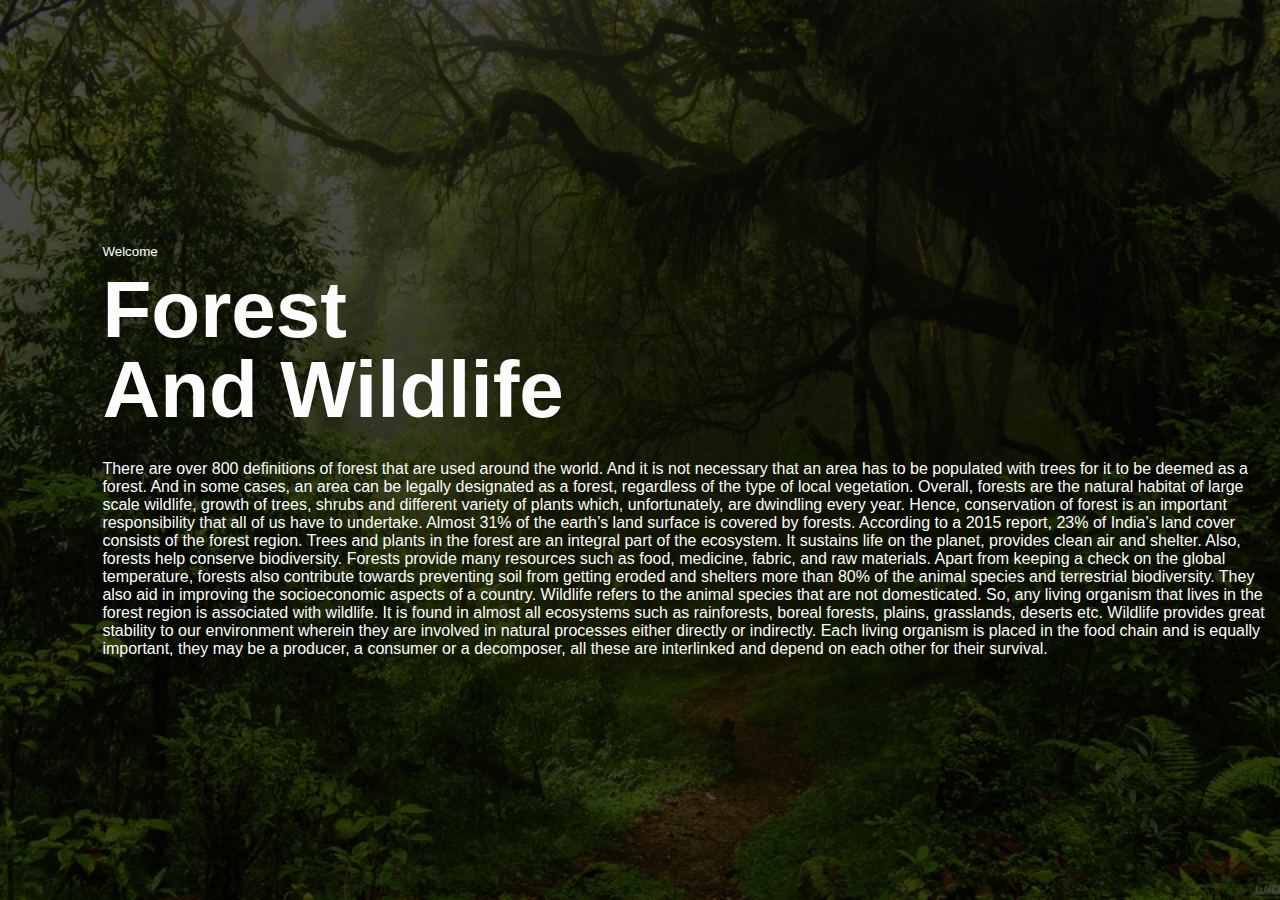
<file: Anurag/About.html>
<!DOCtype html>
<head>
    <title>Website page design </title>
    <link rel="stylesheet" href="About.css">
</head>
<body><div class="hero">
        <div class="content">
            <small>Welcome</small>
            <h1>Forest<br>And Wildlife</h1>
            <p>There are over 800 definitions of forest that are used around the world. And it is not necessary that an area has to be populated with trees for it to be deemed as a forest. And in some cases, an area can be legally designated as a forest, regardless of the type of local vegetation.  Overall, forests are the natural habitat of large scale wildlife, growth of trees, shrubs and different variety of plants which, unfortunately, are dwindling every year. Hence, conservation of forest is an important responsibility that all of us have to undertake.

                Almost 31% of the earth’s land surface is covered by forests. According to a 2015 report, 23% of India’s land cover consists of the forest region. Trees and plants in the forest are an integral part of the ecosystem. It sustains life on the planet, provides clean air and shelter. Also, forests help conserve biodiversity.
                
                Forests provide many resources such as food, medicine, fabric, and raw materials. Apart from keeping a check on the global temperature, forests also contribute towards preventing soil from getting eroded and shelters more than 80% of the animal species and terrestrial biodiversity. They also aid in improving the socioeconomic aspects of a country.
                
                Wildlife refers to the animal species that are not domesticated. So, any living organism that lives in the forest region is associated with wildlife. It is found in almost all ecosystems such as rainforests, boreal forests, plains, grasslands, deserts etc. Wildlife provides great stability to our environment wherein they are involved in natural processes either directly or indirectly. Each living organism is placed in the food chain and is equally important, they may be a producer, a consumer or a decomposer, all these are interlinked and depend on each other for their survival.</p>
        </div>
        

        
        <div class="bubbles">
            <img src="Image/leaf (1).png">
            <img src="Image/leaf (1).png">
            <img src="Image/leaf (1).png">
            <img src="Image/leaf (1).png">
            <img src="Image/leaf (1).png">
            <img src="Image/leaf (1).png">
            <img src="Image/leaf (1).png">
        </div>
     

        <div class="credit">
            Akshanh ambastha
        </div>
    </div>
</body>
</file>
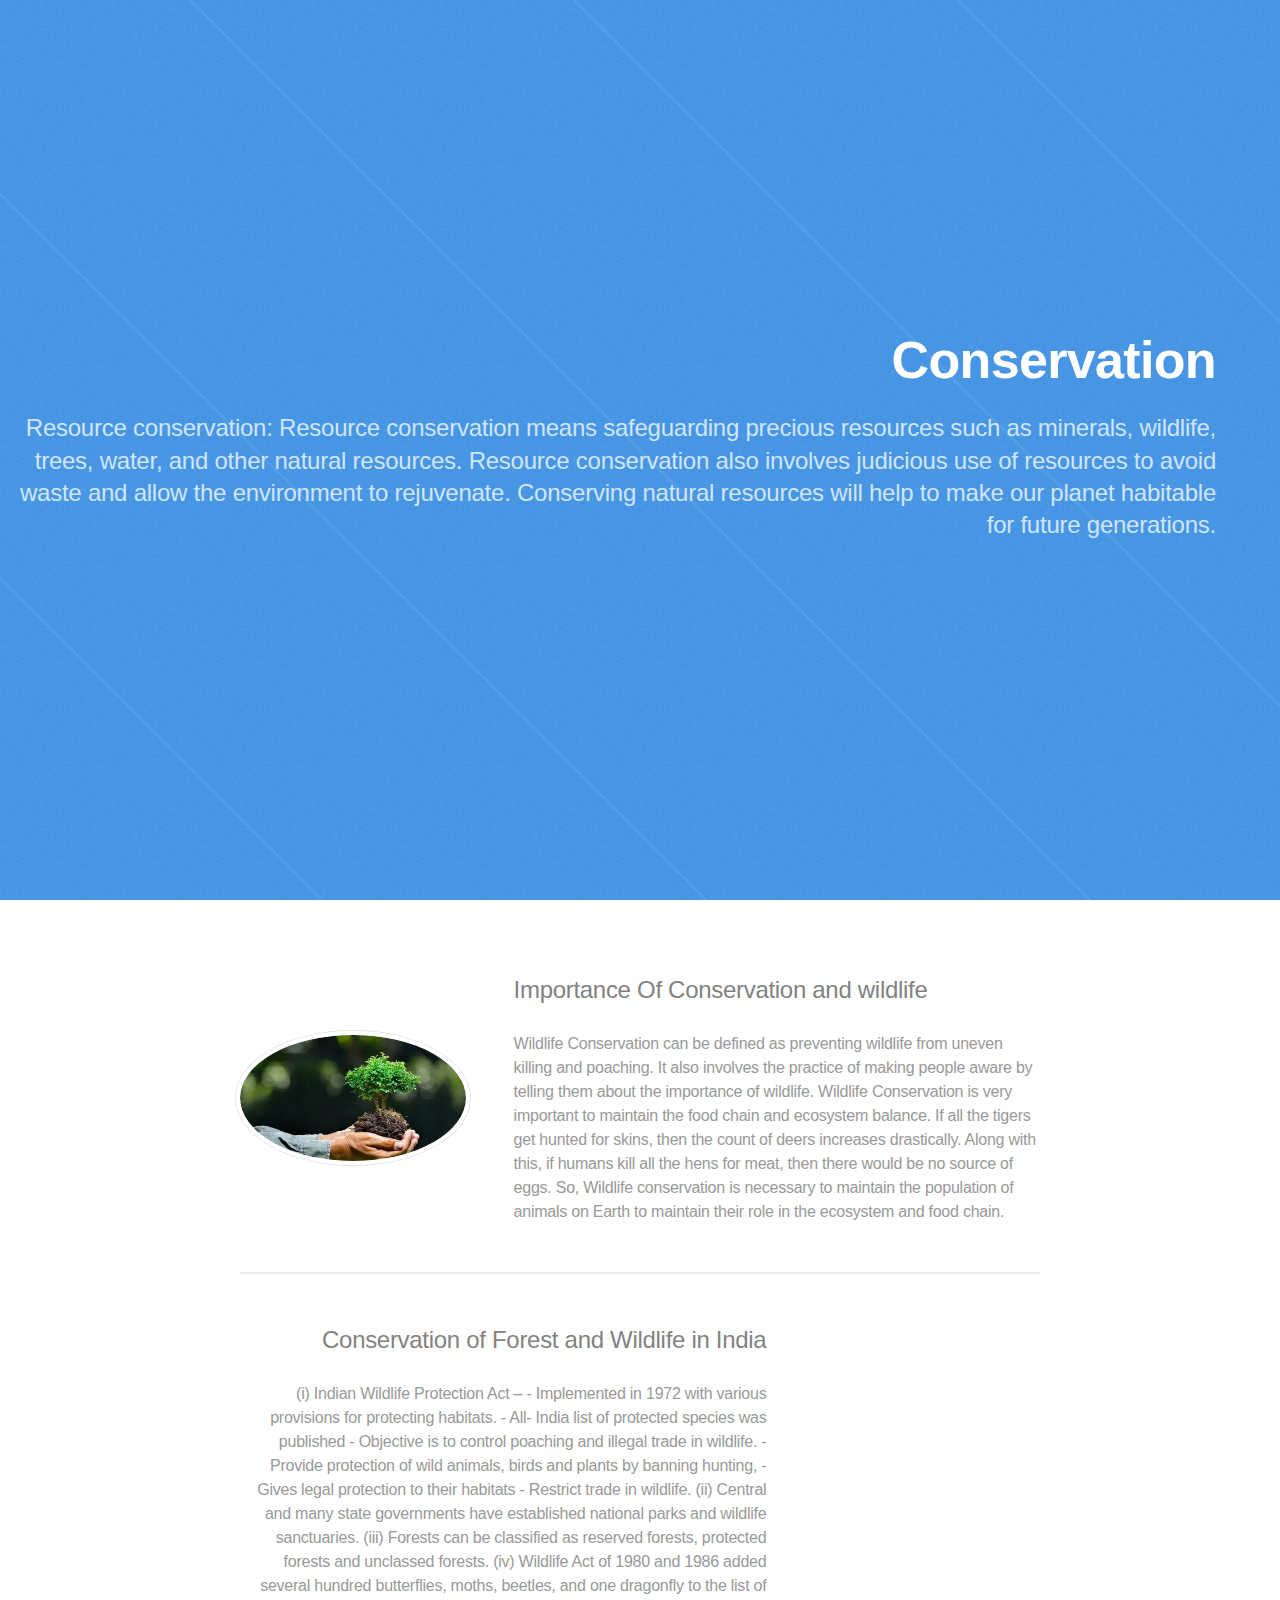
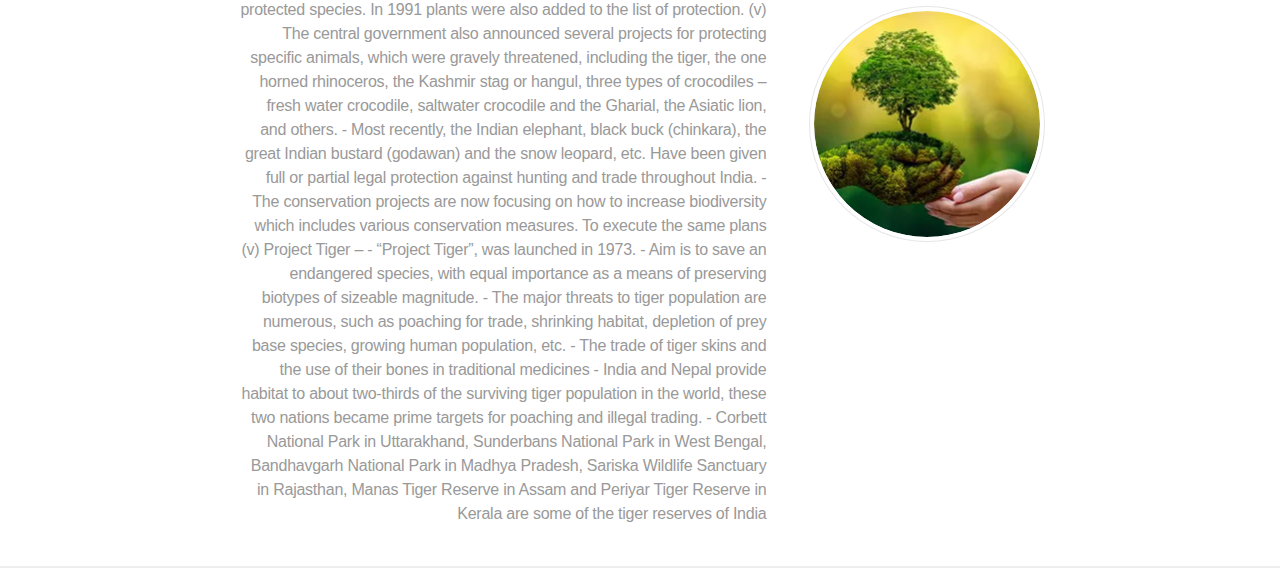
<file: Anurag/conservation.html>
<!DOCTYPE HTML>

<html>
	<head>
		<title>Fractal by HTML5 UP</title>
		<meta charset="utf-8" />
		<meta name="viewport" content="width=device-width, initial-scale=1, user-scalable=no" />
		<link rel="stylesheet" href="assets/css/main.css" />
		<noscript><link rel="stylesheet" href="assets/css/noscript.css" /></noscript>
	</head>
	<body class="is-preload">

		<!-- Header -->
			<header id="header">
				<div class="content">
					<h1><a href="#">Conservation</a></h1>
					<p>Resource conservation:
                        Resource conservation means safeguarding precious resources such as minerals, wildlife, trees, water, and other natural resources.
                        Resource conservation also involves judicious use of resources to avoid waste and allow the environment to rejuvenate.
                        Conserving natural resources will help to make our planet habitable for future generations.</p>
					
				</div>
				
			</header>

		
			

		<!-- Two -->
			<section id="two" class="wrapper">
				<div class="inner alt">
					<section class="spotlight">
						<div class="image"><img src="images/conservation1.png" alt="" /></div>
						<div class="content">
							<h3>Importance Of Conservation and wildlife</h3>
							<p>Wildlife Conservation can be defined as preventing wildlife from uneven killing and poaching. It also involves the practice of making people aware by telling them about the importance of wildlife. 

                                Wildlife Conservation is very important to maintain the food chain and ecosystem balance. 
                                If all the tigers get hunted for skins, then the count of deers increases drastically.
                                 Along with this, if humans kill all the hens for meat, then there would be no source of eggs. 
                                 So, Wildlife conservation is necessary to maintain the population of animals on Earth to maintain their role in the ecosystem and food chain.</p>
						</div>
					</section>
					<section class="spotlight">
						<div class="image"><img src="images/conservation2.png" alt="" /></div>
						<div class="content">
							<h3>Conservation of Forest and Wildlife in India</h3>
							<p> 
                                (i) Indian Wildlife Protection Act –
                                 - Implemented in 1972 with various provisions for protecting habitats.
                                - All- India list of protected species was published
                                - Objective is to control poaching and illegal trade in wildlife.
                                - Provide protection of wild animals, birds and plants by banning hunting, - Gives legal protection to their habitats
                                - Restrict trade in wildlife.
                                 (ii) Central and many state governments have established national parks and wildlife sanctuaries.
                                (iii) Forests can be classified as reserved forests, protected forests and unclassed forests.
                                 (iv) Wildlife Act of 1980 and 1986 added several hundred butterflies, moths, beetles, and one dragonfly to the list of protected species. In 1991 plants were also added to the list of protection.
                                (v) The central government also announced several projects for protecting specific animals, which were gravely threatened, including the tiger, the one horned rhinoceros, the Kashmir stag or hangul, three types of crocodiles – fresh water crocodile, saltwater crocodile and the Gharial, the Asiatic lion, and others.
                                - Most recently, the Indian elephant, black buck (chinkara), the great Indian bustard (godawan) and the snow leopard, etc. Have been given full or partial legal protection against hunting and trade throughout India.
                                - The conservation projects are now focusing on how to increase biodiversity which includes various conservation measures. To execute the same plans
                                 
                                (v) Project Tiger –
                                - “Project Tiger”, was launched in 1973.
                                - Aim is to save an endangered species, with equal importance as a means of preserving
                                biotypes of sizeable magnitude.
                                - The major threats to tiger population are numerous, such as poaching for trade,
                                shrinking habitat, depletion of prey base species, growing human population, etc.
                                - The trade of tiger skins and the use of their bones in traditional medicines
                                - India and Nepal provide habitat to about two-thirds of the surviving tiger population in
                                the world, these two nations became prime targets for poaching and illegal trading. - Corbett National Park in Uttarakhand, Sunderbans National Park in West Bengal,
                                Bandhavgarh National Park in Madhya Pradesh, Sariska Wildlife Sanctuary in Rajasthan, Manas Tiger Reserve in Assam and Periyar Tiger Reserve in Kerala are some of the tiger reserves of India																
								</p>
						</div>
					</section>
					
					
		

		

		
		<!-- Scripts -->
			<script src="assets/js/jquery.min.js"></script>
			<script src="assets/js/jquery.scrolly.min.js"></script>
			<script src="assets/js/browser.min.js"></script>
			<script src="assets/js/breakpoints.min.js"></script>
			<script src="assets/js/util.js"></script>
			<script src="assets/js/main.js"></script>

	</body>
</html>
</file>
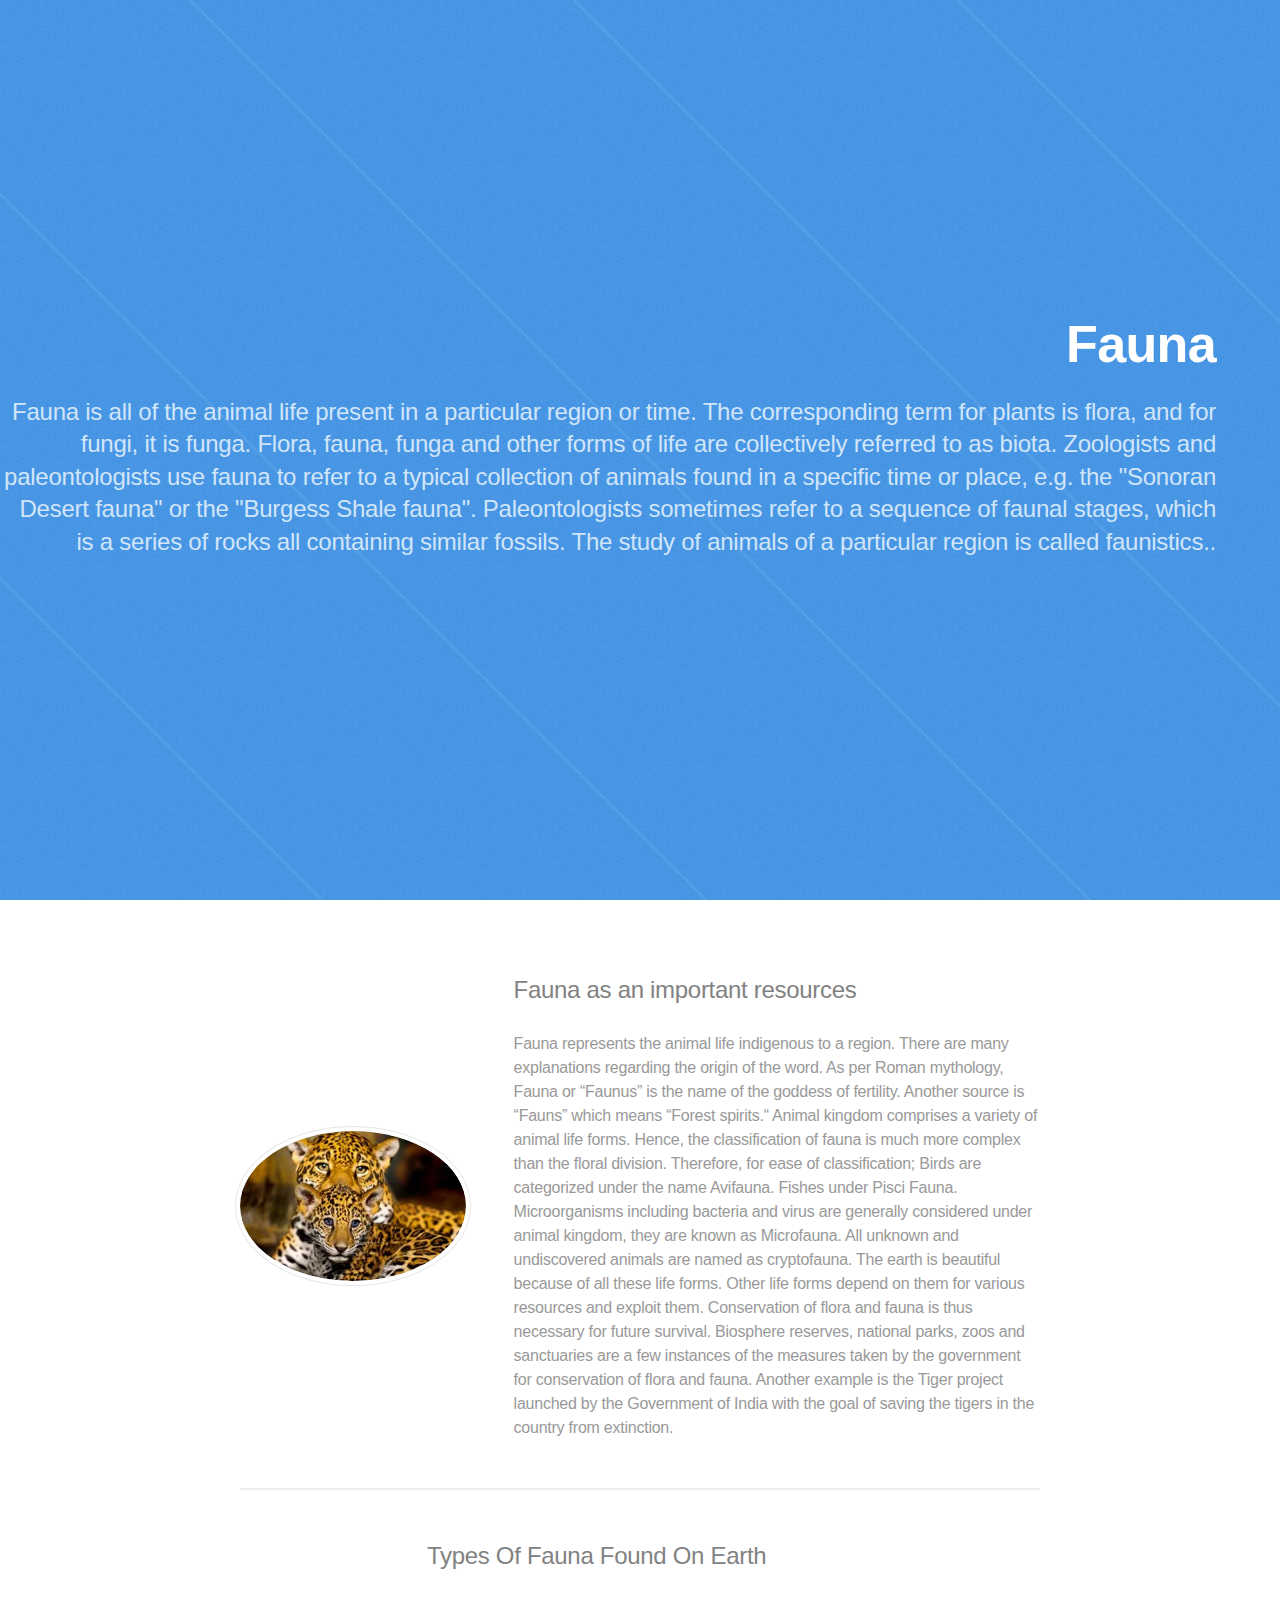
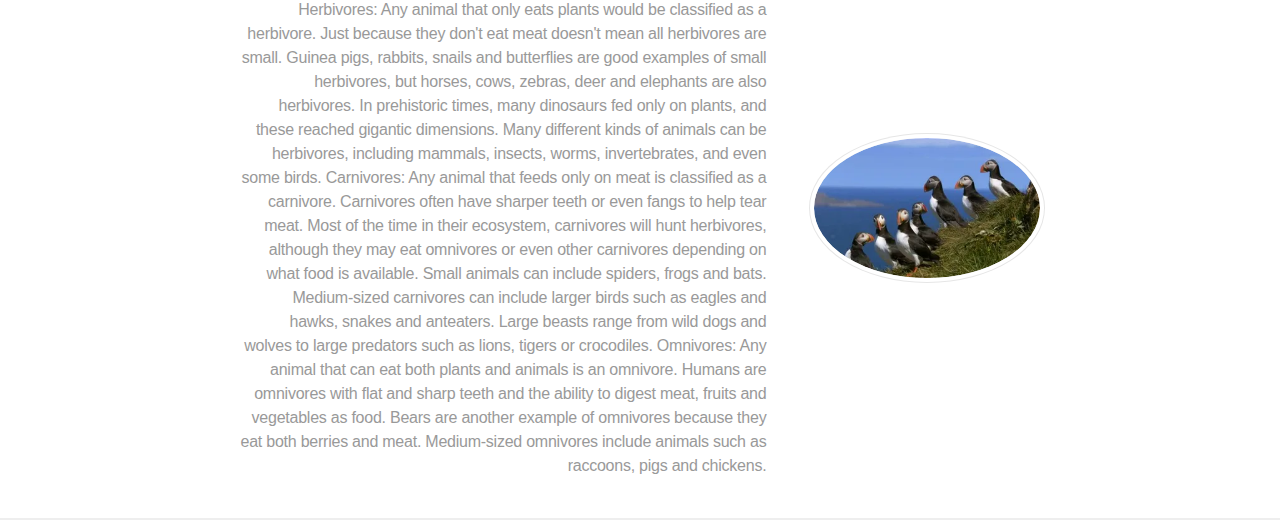
<file: Anurag/fauna.html>
<!DOCTYPE HTML>

<html>
	<head>
		<title>Fractal by HTML5 UP</title>
		<meta charset="utf-8" />
		<meta name="viewport" content="width=device-width, initial-scale=1, user-scalable=no" />
		<link rel="stylesheet" href="assets/css/main.css" />
		<noscript><link rel="stylesheet" href="assets/css/noscript.css" /></noscript>
	</head>
	<body class="is-preload">

		<!-- Header -->
			<header id="header">
				<div class="content">
					<h1><a href="#">Fauna</a></h1>
					<p> Fauna is all of the animal life present in a particular region or time.
                         The corresponding term for plants is flora, and for fungi, it is funga. 
                         Flora, fauna, funga and other forms of life are collectively referred to as biota.
                          Zoologists and paleontologists use fauna to refer to a typical collection of animals found in a specific time or place, 
                          e.g. the "Sonoran Desert fauna" or the "Burgess Shale fauna". Paleontologists sometimes refer to a sequence of faunal stages, 
                          which is a series of rocks all containing similar fossils. The study of animals of a particular region is called faunistics..</p>
					
				</div>
				
			</header>

		
			

		<!-- Two -->
			<section id="two" class="wrapper">
				<div class="inner alt">
					<section class="spotlight">
						<div class="image"><img src="images/fauna1.png" alt="" /></div>
						<div class="content">
							<h3>Fauna as an important resources</h3>
							<p>Fauna represents the animal life indigenous to a region. There are many explanations regarding the origin of the word. As per Roman mythology, Fauna or “Faunus” is the name of the goddess of fertility. Another source is “Fauns” which means “Forest spirits.“

                                Animal kingdom comprises a variety of animal life forms. Hence, the classification of fauna is much more complex than the floral division. Therefore, for ease of classification;
                                
                                Birds are categorized under the name Avifauna.
                                Fishes under Pisci Fauna.
                                Microorganisms including bacteria and virus are generally considered under animal kingdom, they are known as Microfauna.
                                All unknown and undiscovered animals are named as cryptofauna.
                                 The earth is beautiful because of all these life forms. 
                                 Other life forms depend on them for various resources and exploit them.

                                  Conservation of flora and fauna is thus necessary for future survival. 
                                  Biosphere reserves, national parks, zoos and sanctuaries are a few instances of the measures taken by the government for conservation of flora and fauna.
                                   Another example is the Tiger project launched by the Government of India with the goal of saving the tigers in the country from extinction. </p>
						</div>
					</section>
					<section class="spotlight">
						<div class="image"><img src="images/fauna3.png" alt="" /></div>
						<div class="content">
							<h3>Types Of Fauna Found On Earth </h3>
							<p> Herbivores:
                                Any animal that only eats plants would be classified as a herbivore.
                                Just because they don't eat meat doesn't mean all herbivores are small. 
                                Guinea pigs, rabbits, snails and butterflies are good examples of small herbivores, but horses, cows, zebras, deer and elephants are also herbivores.
                                 In prehistoric times, many dinosaurs fed only on plants, and these reached gigantic dimensions. Many different kinds of animals can be herbivores, including mammals, insects, worms, invertebrates, and even some birds.

                                 Carnivores:
                                 Any animal that feeds only on meat is classified as a carnivore.
                                 Carnivores often have sharper teeth or even fangs to help tear meat.
                                 Most of the time in their ecosystem, carnivores will hunt herbivores, although they may eat omnivores or even other carnivores depending on what food is available. Small animals can include spiders, frogs and bats.
                                 Medium-sized carnivores can include larger birds such as eagles and hawks, snakes and anteaters.
                                 Large beasts range from wild dogs and wolves to large predators such as lions, tigers or crocodiles.

                                 Omnivores:
                                  Any animal that can eat both plants and animals is an omnivore.
                                   Humans are omnivores with flat and sharp teeth and the ability to digest meat, fruits and vegetables as food. Bears are another example of omnivores because they eat both berries and meat.
                                    Medium-sized omnivores include animals such as raccoons, pigs and chickens.
                                
                                </p>
						</div>
					</section>
					
					
		

		

		
		<!-- Scripts -->
			<script src="assets/js/jquery.min.js"></script>
			<script src="assets/js/jquery.scrolly.min.js"></script>
			<script src="assets/js/browser.min.js"></script>
			<script src="assets/js/breakpoints.min.js"></script>
			<script src="assets/js/util.js"></script>
			<script src="assets/js/main.js"></script>

	</body>
</html>
</file>
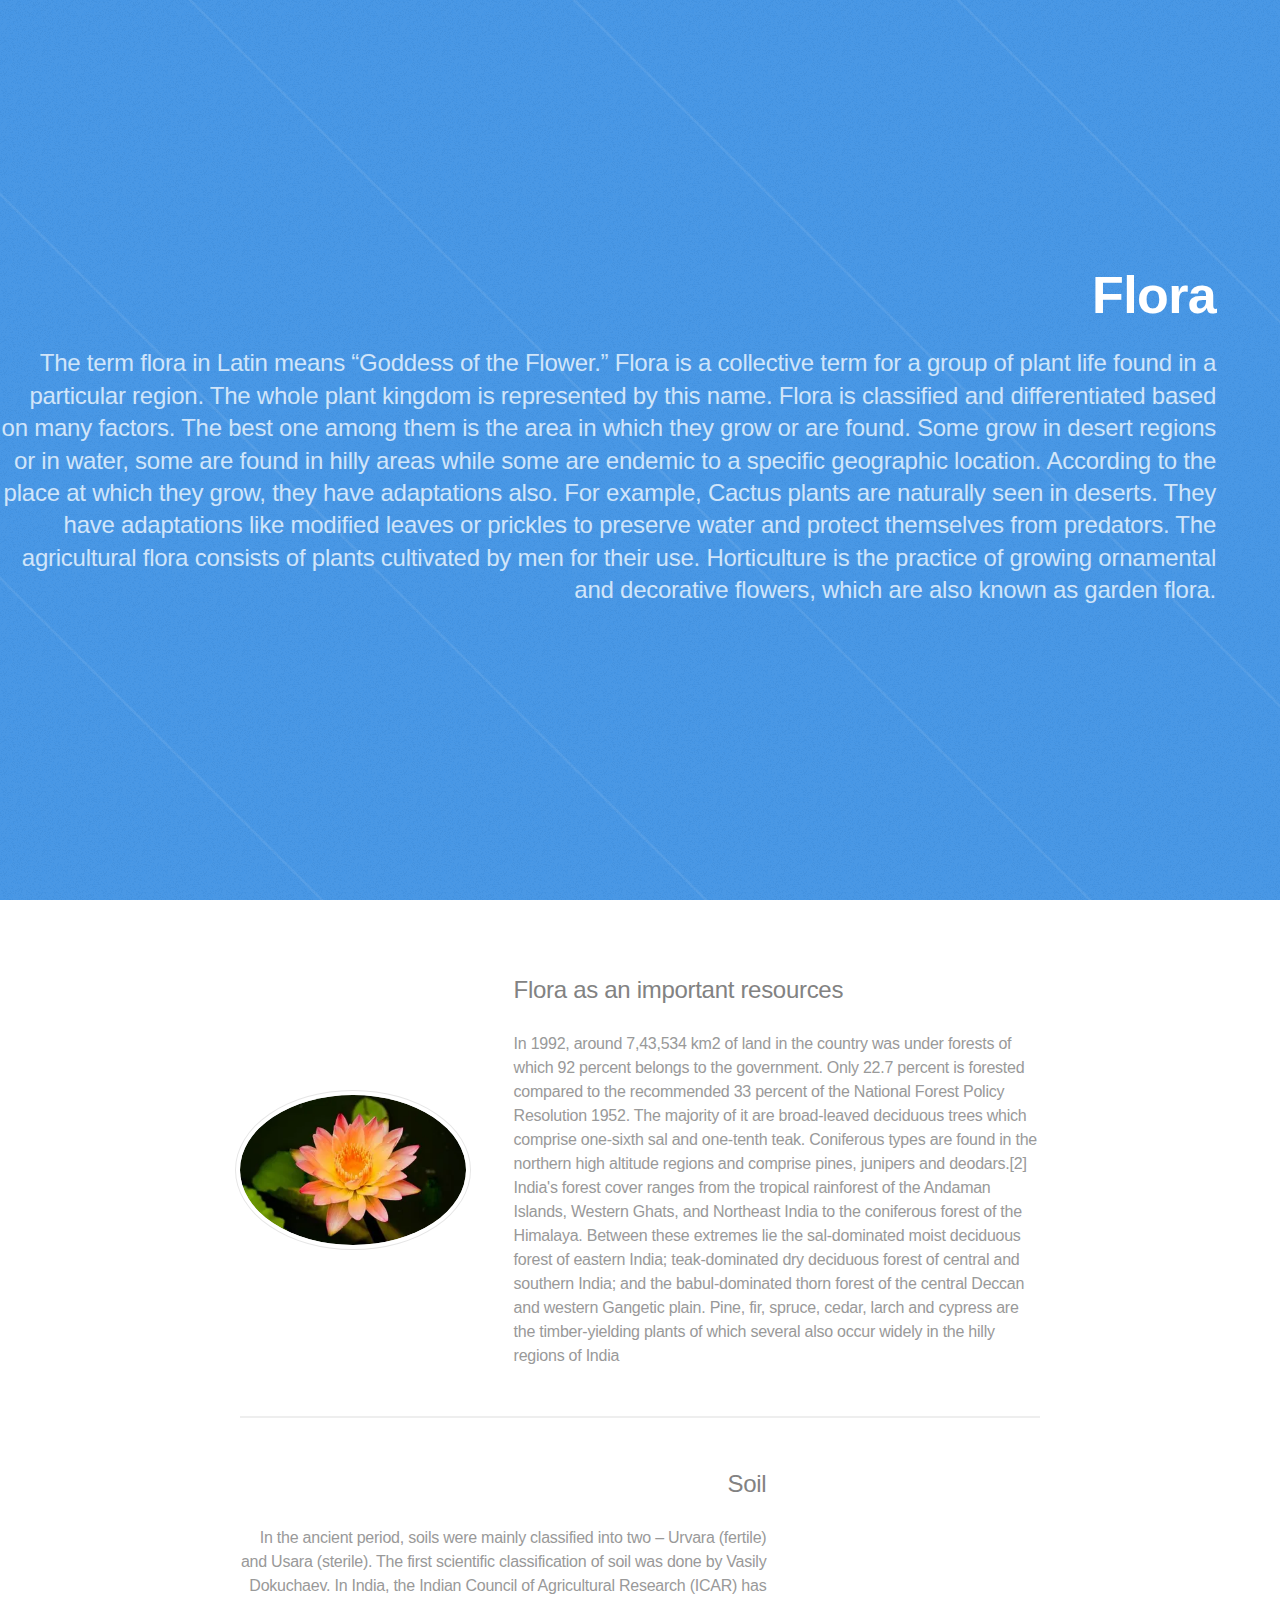
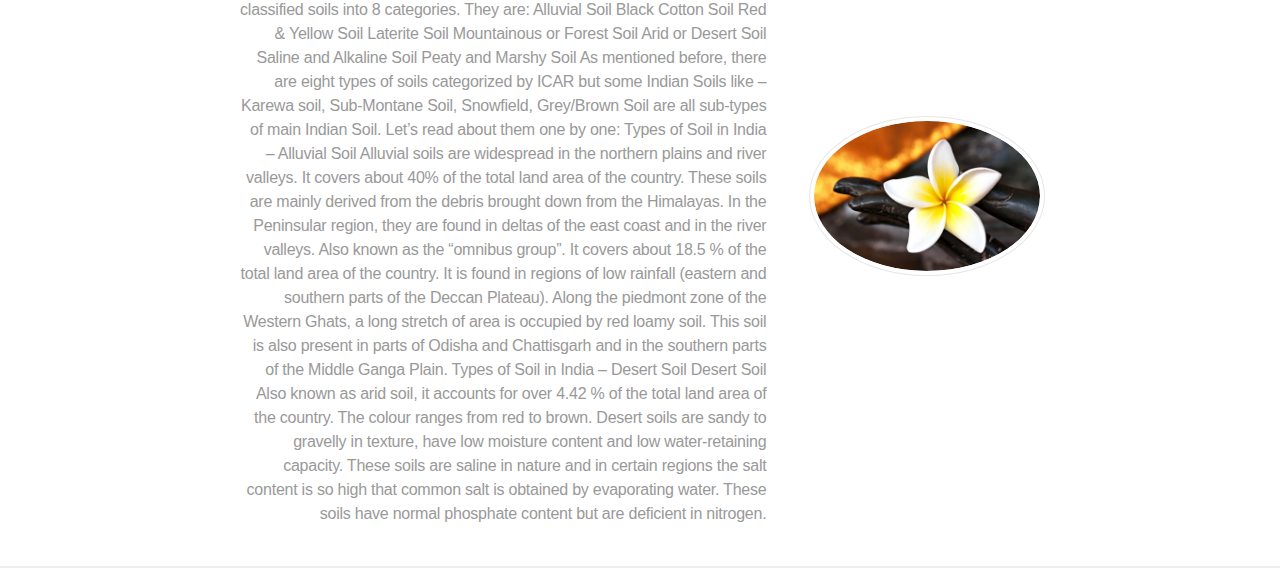
<file: Anurag/flora.html>
<!DOCTYPE HTML>

<html>
	<head>
		<title>Fractal by HTML5 UP</title>
		<meta charset="utf-8" />
		<meta name="viewport" content="width=device-width, initial-scale=1, user-scalable=no" />
		<link rel="stylesheet" href="assets/css/main.css" />
		<noscript><link rel="stylesheet" href="assets/css/noscript.css" /></noscript>
	</head>
	<body class="is-preload">

		<!-- Header -->
			<header id="header">
				<div class="content">
					<h1><a href="#">Flora</a></h1>
					<p>The term flora in Latin means “Goddess of the Flower.” Flora is a collective term for a group of plant life found in a particular region. The whole plant kingdom is represented by this name.

						Flora is classified and differentiated based on many factors. The best one among them is the area in which they grow or are found. Some grow in desert regions or in water, some are found in hilly areas while some are endemic to a specific geographic location.
						
						According to the place at which they grow, they have adaptations also. For example, Cactus plants are naturally seen in deserts. They have adaptations like modified leaves or prickles to preserve water and protect themselves from predators.
						
						The agricultural flora consists of plants cultivated by men for their use. Horticulture is the practice of growing ornamental and decorative flowers, which are also known as garden flora.</p>
					
				</div>
				
			</header>

		
			

		<!-- Two -->
			<section id="two" class="wrapper">
				<div class="inner alt">
					<section class="spotlight">
						<div class="image"><img src="images/pic1.png" alt="" /></div>
						<div class="content">
							<h3>Flora as an important resources</h3>
							<p>In 1992, around 7,43,534 km2 of land in the country was under forests of which 92 percent belongs to the government. Only 22.7 percent is forested compared to the recommended 33 percent of the National Forest Policy Resolution 1952. The majority of it are broad-leaved deciduous trees which comprise one-sixth sal and one-tenth teak. Coniferous types are found in the northern high altitude regions and comprise pines, junipers and deodars.[2] India's forest cover ranges from the tropical rainforest of the Andaman Islands, Western Ghats, and Northeast India to the coniferous forest of the Himalaya. Between these extremes lie the sal-dominated moist deciduous forest of eastern India; teak-dominated dry deciduous forest of central and southern India; and the babul-dominated thorn forest of the central Deccan and western Gangetic plain. Pine, fir, spruce, cedar, larch and cypress are the timber-yielding plants of which several also occur widely in the hilly regions of India</p>
						</div>
					</section>
					<section class="spotlight">
						<div class="image"><img src="images/pic2.png" alt="" /></div>
						<div class="content">
							<h3>Soil</h3>
							<p> In the ancient period, soils were mainly classified into two – Urvara (fertile) and Usara (sterile).

								The first scientific classification of soil was done by Vasily Dokuchaev.  In India, the Indian Council of Agricultural Research (ICAR) has classified soils into 8 categories. They are:
								
								Alluvial Soil
								Black Cotton Soil
								Red & Yellow Soil
								Laterite Soil
								Mountainous or Forest Soil
								Arid or Desert Soil
								Saline and Alkaline Soil
								Peaty and Marshy Soil
								As mentioned before, there are eight types of soils categorized by ICAR but some Indian Soils like – Karewa soil, Sub-Montane Soil, Snowfield, Grey/Brown Soil are all sub-types of main Indian Soil. Let’s read about them one by one:
								  Types of Soil in India – Alluvial Soil
								Alluvial soils are widespread in the northern plains and river valleys.
								It covers about 40% of the total land area of the country. 
								These soils are mainly derived from the debris brought down from the Himalayas.
								In the Peninsular region, they are found in deltas of the east coast and in the river valleys.
								 Also known as the “omnibus group”.
								It covers about 18.5 % of the total land area of the country.
								It is found in regions of low rainfall (eastern and southern parts of the Deccan Plateau). Along the piedmont zone of the Western Ghats, a long stretch of area is occupied by red loamy soil. This soil is also present in parts of Odisha and Chattisgarh and in the southern parts of the Middle Ganga Plain.
								 Types of Soil in India – Desert Soil
								Desert Soil
								Also known as arid soil, it accounts for over 4.42 % of the total land area of the country. 
								The colour ranges from red to brown.
								Desert soils are sandy to gravelly in texture, have low moisture content and low water-retaining capacity.
								These soils are saline in nature and in certain regions the salt content is so high that common salt is obtained by evaporating water.
								These soils have normal phosphate content but are deficient in nitrogen.</p>
						</div>
					</section>
					
					
		

		

		
		<!-- Scripts -->
			<script src="assets/js/jquery.min.js"></script>
			<script src="assets/js/jquery.scrolly.min.js"></script>
			<script src="assets/js/browser.min.js"></script>
			<script src="assets/js/breakpoints.min.js"></script>
			<script src="assets/js/util.js"></script>
			<script src="assets/js/main.js"></script>

	</body>
</html>
</file>
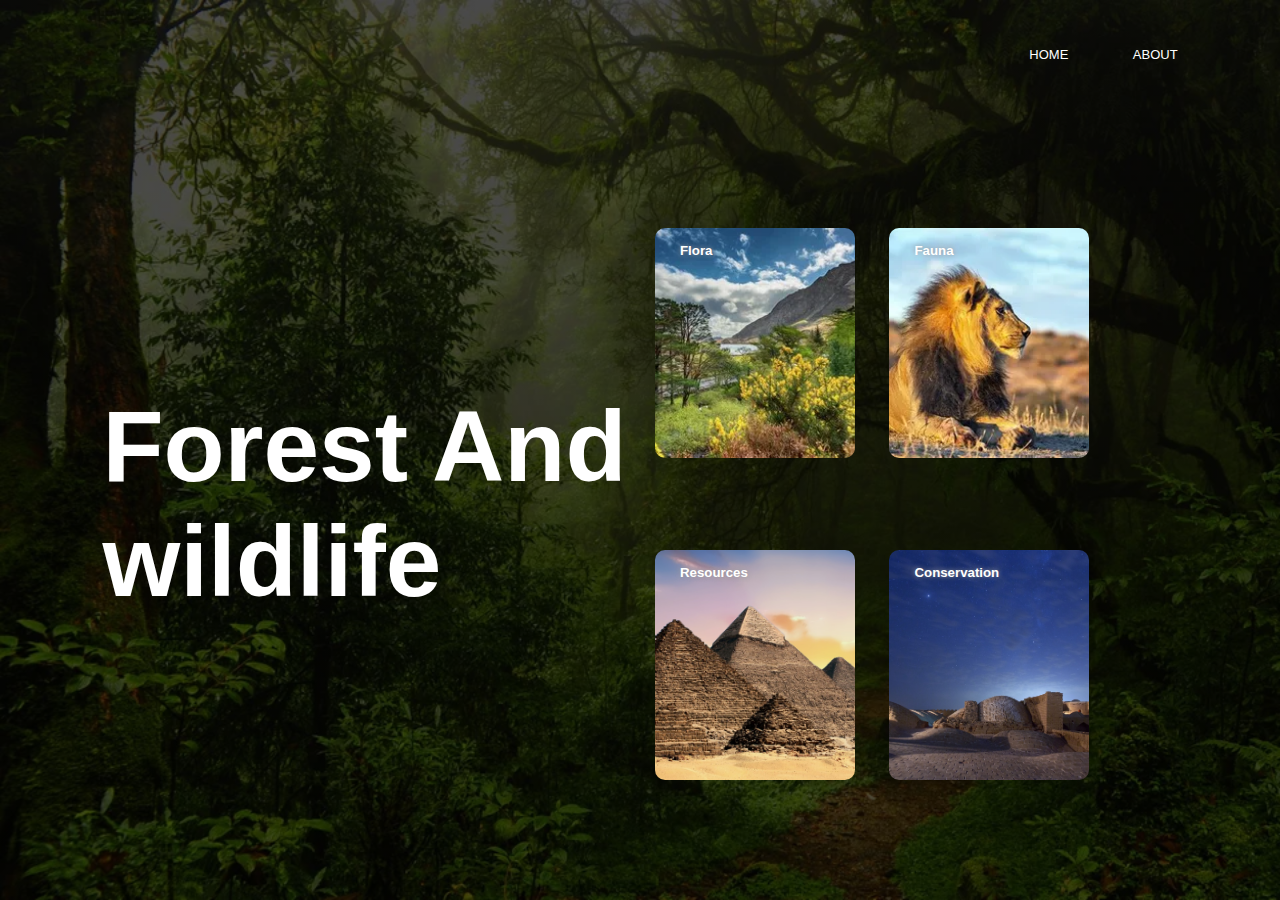
<file: Anurag/Index2.html>
<!DOCTYPE html>
<head>
    <meta name="viewport" content="width=device-width" initial-scale="1.0">
    <title>
        Life Process
    </title>
    <link rel="stylesheet" type="text/css" href="style2.css">
</head>
<body>
     <div class="container">
      <div class="navbar">
        
        <nav>
            <ul>
                <li><a href="Index.html">HOME</a></li>
                <li><a href="About.html">ABOUT</a></li>
                
            </ul>
        </nav>
        
      </div>

      <div class="row">
        <div class="col">
            <h1>Forest And wildlife</h1>
            
            
        </div>
        <div class="col">
            <a href="flora.html"><div class="card card1">
                <h5>Flora</h5>
                
            </div></a>
            <a href="fauna.html"><div class="card card2">
                <h5>Fauna</h5>
                               
                
                
            </div></a>


            <div class="word">
                efffffffffffffffffffesdffffffffffffffffffffffffffffffffffffffffffffffffffffffffffffffff
                efffffffffffffffffffesdffffffffffffffffffffffffffffffffffffffffffffffffffffffffffffffff
                efffffffffffffffffffesdffffffffffffffffffffffffffffffffffffffffffffffffffffffffffffffff
                efffffffffffffffffffesdffffffffffffffffffffffffffffffffffffffffffffffffffffffffffffffff
    
              </div>
    




            <a href="Resource.html"><div class="card card3">
                <h5>Resources</h5>
                <p>
                </p>
                
            </div></a>
            <a href="conservation.html"><div class="card card4">
                <h5>Conservation</h5>
                <p>
                </p>
                
            </div></a>
        </div>
      </div>

     </div>


</body>
</file>
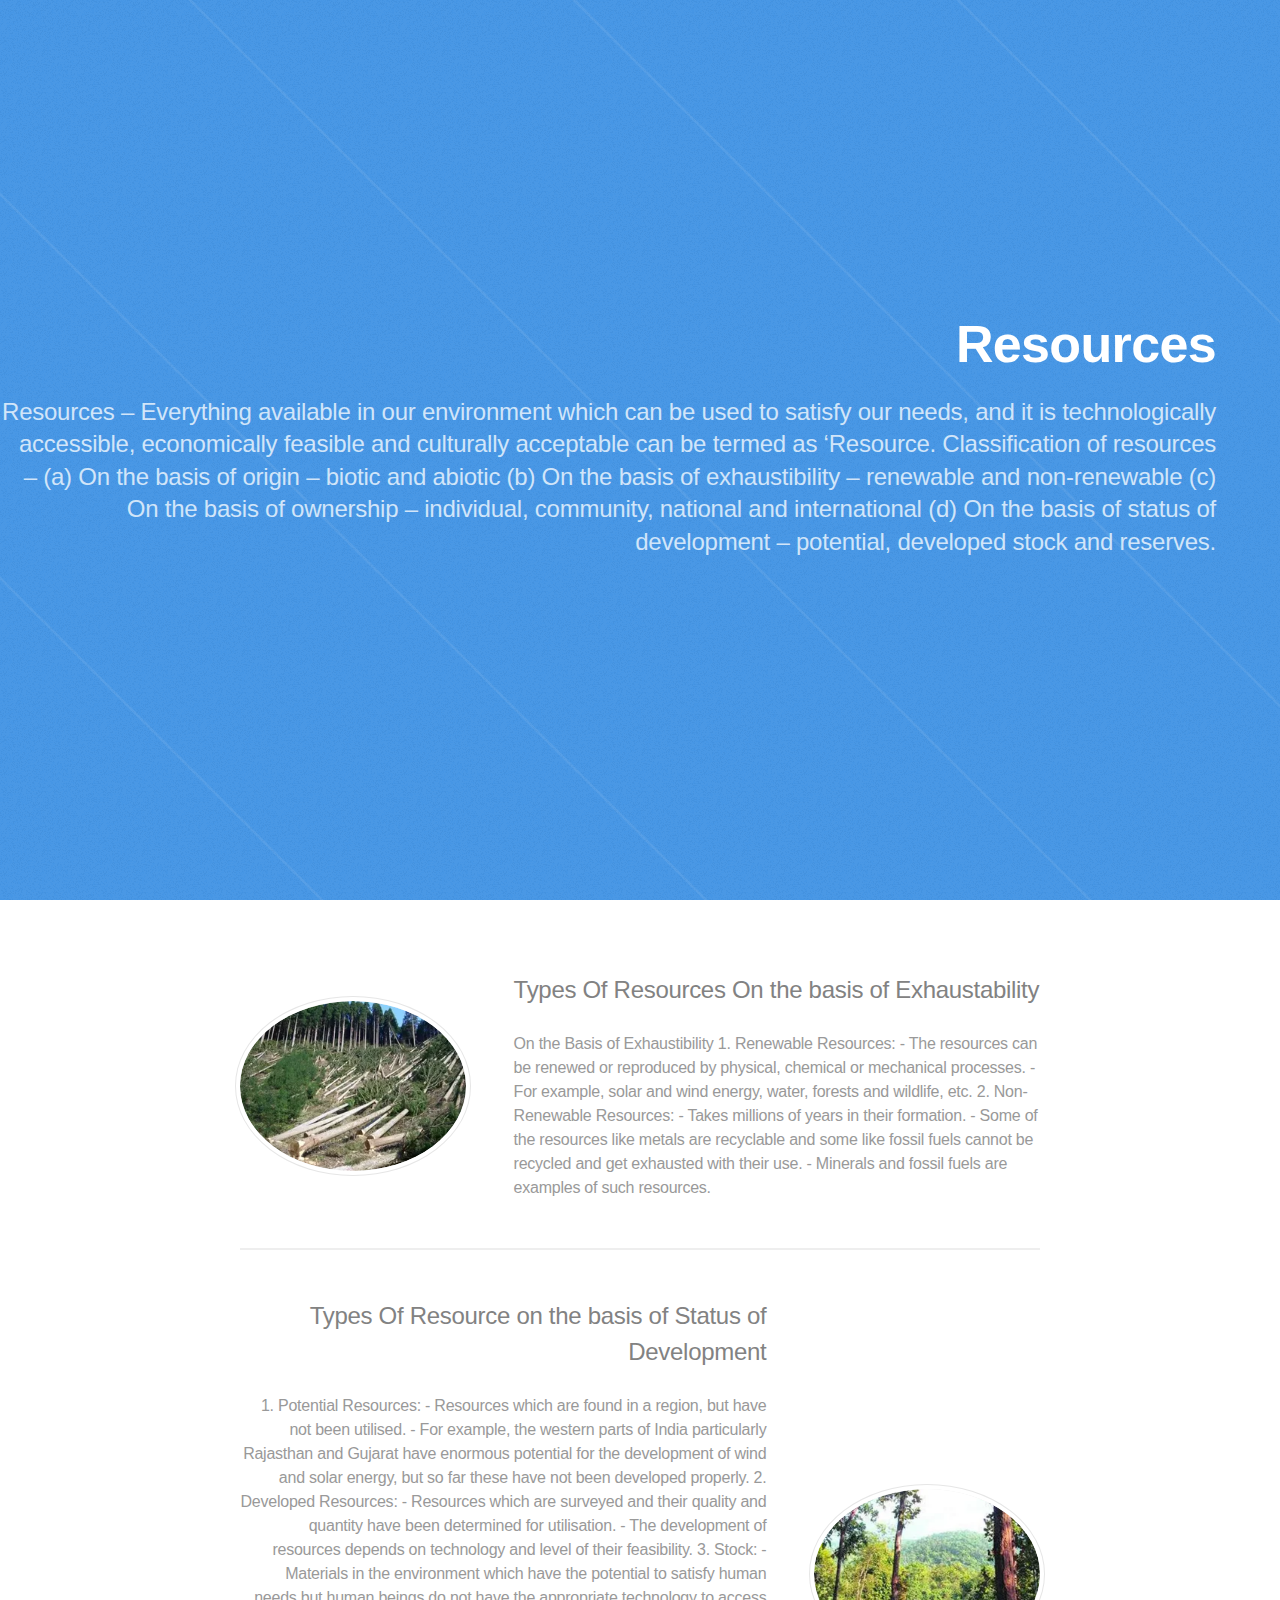
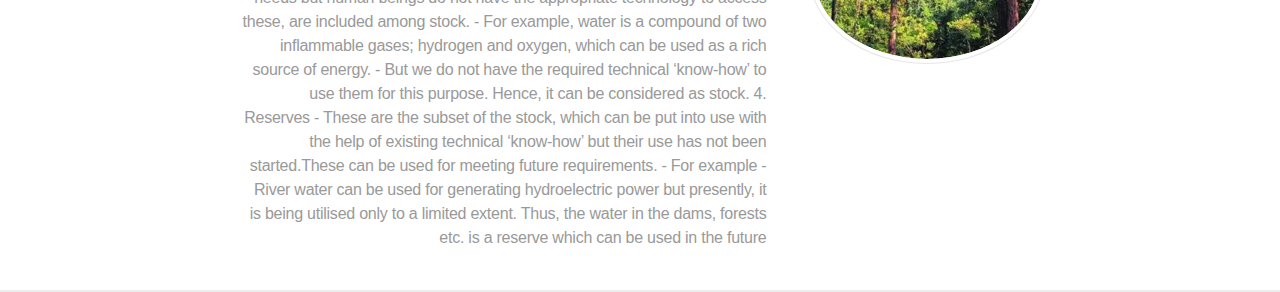
<file: Anurag/Resource.html>
<!DOCTYPE HTML>

<html>
	<head>
		<title>Fractal by HTML5 UP</title>
		<meta charset="utf-8" />
		<meta name="viewport" content="width=device-width, initial-scale=1, user-scalable=no" />
		<link rel="stylesheet" href="assets/css/main.css" />
		<noscript><link rel="stylesheet" href="assets/css/noscript.css" /></noscript>
	</head>
	<body class="is-preload">

		<!-- Header -->
			<header id="header">
				<div class="content">
					<h1><a href="#"> Resources </a></h1>
					<p> Resources –
                        Everything available in our environment which can be used to satisfy our needs, and it is technologically accessible, economically feasible and culturally acceptable can be termed as ‘Resource.
                        Classification of resources –
                        (a) On the basis of origin – biotic and abiotic
                        (b) On the basis of exhaustibility – renewable and non-renewable
                        (c) On the basis of ownership – individual, community, national and international (d) On the basis of status of development – potential, developed stock and reserves.  </p>
					
				</div>
				
			</header>

		
			

		<!-- Two -->
			<section id="two" class="wrapper">
				<div class="inner alt">
					<section class="spotlight">
						<div class="image"><img src="images/resource1.png" alt="" /></div>
						<div class="content">
							<h3>Types Of Resources On the basis of Exhaustability </h3>
							<p> On the Basis of Exhaustibility
                                1. Renewable Resources:
                                - The resources can be renewed or reproduced by physical, chemical or
                                mechanical processes.
                                - For example, solar and wind energy, water, forests and wildlife, etc.
                                2. Non-Renewable Resources:
                                - Takes millions of years in their formation.
                                - Some of the resources like metals are recyclable and some like fossil fuels
                                cannot be recycled and get exhausted with their use.
                                - Minerals and fossil fuels are examples of such resources.</p>
						</div>
					</section>
					<section class="spotlight">
						<div class="image"><img src="images/resource2.png" alt="" /></div>
						<div class="content">
							<h3>Types Of Resource on the basis of Status of Development </h3>
							<p> 1. Potential Resources:
                                - Resources which are found in a region, but have not been utilised.
                                - For example, the western parts of India particularly Rajasthan and Gujarat
                                have enormous potential for the development of wind and solar energy, but
                                so far these have not been developed properly.
                                2. Developed Resources:
                                - Resources which are surveyed and their quality and quantity have been determined for utilisation.
                                - The development of resources depends on technology and level of their feasibility.
                                3. Stock:
                                - Materials in the environment which have the potential to satisfy human needs
                                but human beings do not have the appropriate technology to access these, are
                                included among stock.
                                - For example, water is a compound of two inflammable gases; hydrogen and
                                oxygen, which can be used as a rich source of energy.
                                - But we do not have the required technical ‘know-how’ to use them for this
                                purpose. Hence, it can be considered as stock.
                                4. Reserves
                                - These are the subset of the stock, which can be put into use with the help of existing technical ‘know-how’ but their use has not been started.These can be used for meeting future requirements.
                                - For example - River water can be used for generating hydroelectric power but presently, it is being utilised only to a limited extent. 
                                Thus, the water in the dams, forests etc. is a reserve which can be used in the future
                                </p>
						</div>
					</section>
					
					
		

		

		
		<!-- Scripts -->
			<script src="assets/js/jquery.min.js"></script>
			<script src="assets/js/jquery.scrolly.min.js"></script>
			<script src="assets/js/browser.min.js"></script>
			<script src="assets/js/breakpoints.min.js"></script>
			<script src="assets/js/util.js"></script>
			<script src="assets/js/main.js"></script>

	</body>
</html>
</file>
<file: Anurag/About.css>
*{
    margin: 0;
    padding: 0;
    font-family: sans-serif;
}
.hero{
    width: 100%;
    height: 100vh;
    background-image: linear-gradient(rgba(0,0,0,0.7),rgba(0,0,0,0.7)), url(Image/773426.png);
    background-size: cover;
    background-position: center;
    position: relative;
    overflow: hidden;
}
.logo{
    width: 100px;
    cursor: pointer;
}
.navbar{
    width: 85%;
    height: 15%;
    margin: auto;
    display: flex;
    align-items: center;
    justify-content: space-between;
}
button{
    color: #fbfcfb;
    padding: 10px 25px;
    background: transparent;
    border: 1px solid #fff;
    border-radius: 20px;
    outline: none;
    cursor: pointer;
}
.content{
    color: #fbfcfb;
    position: absolute;
    top: 50%;
    left: 8%;
    transform: translateY(-50%);
    z-index: 2;
}
h1{
    font-size: 80px;
    margin: 10px 0 30px;
    line-height: 80px;

}
.side-bar{
    width: 50px;
    height: 100vh;
    background: linear-gradient(green, #000729);
    position: absolute;
    right: 0;
    top: 0;
}
.menu{
    display: block;
    width: 25px;
    margin: 40px auto 0;
    cursor: pointer;
}
.social-links img , .usefull-links img{
    width: 25px;
    margin: 5px auto;
    cursor: pointer;
}
.social-links{
    width: 50px;
    text-align: center;
    position: absolute;
    top: 50%;
    transform: translateY(-50%);
}
.usefull-links{
    width: 50px;
    text-align: center;
    position: absolute;
    bottom: 30%;
}
.bubbles img{
    width: 50px;
    animation: bubble 7s linear infinite;
}
.bubbles{
    width: 100%;
    display: flex;
    align-items: center;
    justify-content: space-around;
    position: absolute;
    top: -70px;
}
@keyframes bubble{
    0%{
        transform: translateY(0);
        opacity: 1;
    }
    50%{
        
        opacity: 1;
    }
    70%{
        
        opacity: 1;
    }
    100%{
        transform: translateY(80vh);
        opacity: 1;
    }
}

.bubbles img:nth-child(1){
    animation-delay: 2s;
    width: 40px;
}
.bubbles img:nth-child(2){
    animation-delay: 1s;
    width: 45px;
}
.bubbles img:nth-child(3){
    animation-delay: 4.5s;
    width: 35;
}
.bubbles img:nth-child(4){
    animation-delay: 0.75s;
    width: 30px;
}
.bubbles img:nth-child(5){
    animation-delay: 5s;
    width: 35px;
}
.bubbles img:nth-child(6){
    animation-delay: 3s;
    width: 42px;
}
.bubbles img:nth-child(7){
    animation-delay: 4.5s;
    width: 40;
}
.credit{
    color: transparent;
}
.fancy {
    background-color: transparent;
    border: 2px solid #000;
    border-radius: 0;
    box-sizing: border-box;
    color: #fff;
    cursor: pointer;
    display: inline-block;
    float: left;
    font-weight: 700;
    letter-spacing: 0.05em;
    margin: 0;
    outline: none;
    overflow: visible;
    padding: 1.25em 2em;
    position: relative;
    text-align: center;
    text-decoration: none;
    text-transform: none;
    transition: all 0.3s ease-in-out;
    user-select: none;
    font-size: 13px;
   }
   
   .fancy::before {
    content: " ";
    width: 1.5625rem;
    height: 2px;
    background: black;
    top: 50%;
    left: 1.5em;
    position: absolute;
    transform: translateY(-50%);
    transform-origin: center;
    transition: background 0.3s linear, width 0.3s linear;
   }
   
   .fancy .text {
    font-size: 1.125em;
    line-height: 1.33333em;
    padding-left: 2em;
    display: block;
    text-align: left;
    transition: all 0.3s ease-in-out;
    text-transform: uppercase;
    text-decoration: none;
    color: black;
   }
   
   .fancy .top-key {
    height: 2px;
    width: 1.5625rem;
    top: -2px;
    left: 0.625rem;
    position: absolute;
    background: #e8e8e8;
    transition: width 0.5s ease-out, left 0.3s ease-out;
   }
   
   .fancy .bottom-key-1 {
    height: 2px;
    width: 1.5625rem;
    right: 1.875rem;
    bottom: -2px;
    position: absolute;
    background: #e8e8e8;
    transition: width 0.5s ease-out, right 0.3s ease-out;
   }
   
   .fancy .bottom-key-2 {
    height: 2px;
    width: 0.625rem;
    right: 0.625rem;
    bottom: -2px;
    position: absolute;
    background: #e8e8e8;
    transition: width 0.5s ease-out, right 0.3s ease-out;
   }
   
   .fancy:hover {
    color: white;
    background: black;
   }
   
   .fancy:hover::before {
    width: 0.9375rem;
    background: white;
   }
   
   .fancy:hover .text {
    color: white;
    padding-left: 1.5em;
   }
   
   .fancy:hover .top-key {
    left: -2px;
    width: 0px;
   }
   
   .fancy:hover .bottom-key-1,
    .fancy:hover .bottom-key-2 {
    right: 0;
    width: 0;
   }
</file>
<file: Anurag/assets/css/noscript.css>
/*
	Fractal by HTML5 UP
	html5up.net | @ajlkn
	Free for personal and commercial use under the CCA 3.0 license (html5up.net/license)
*/

/* Header */

	body.is-preload #header .content {
		-moz-transform: none;
		-webkit-transform: none;
		-ms-transform: none;
		transform: none;
		opacity: 1;
	}

	body.is-preload #header .image {
		-moz-transform: none;
		-webkit-transform: none;
		-ms-transform: none;
		transform: none;
		opacity: 1;
	}

		body.is-preload #header .image img {
			opacity: 1;
		}
</file>
<file: Anurag/style2.css>
*{
    margin: 0;
    padding: 0;
    font-family: 'Roboto' , sans-serif;
}
.container{
    width: 100%;
    height: 100vh;
    background-image: linear-gradient(rgba(0,0,0,0.7),rgba(0,0,0,0.7)),url(images/773426.png);
    background-position: centre;
    background-size: cover;
    padding-left: 8%;
    padding-right: 8%;
    box-sizing: border-box;
}
.navbar{
    height: 12%;
    display: flex;
    align-items: center;
}
.logo{
   width: 50px; 
   cursor: pointer;
}
.menu-icon{
    width: 30px;
    cursor: pointer;
    margin-left: 40px;
}
nav{
    flex: 1;
    text-align: right;

}
nav ul li{
    list-style: none;
    display: inline-block;
    margin-left: 60px;
}
nav ul li a{
    text-decoration: none;
    color: #fff;
    font-size: 13px;
}
.row{
    display: flex;
    height: 88%;
    align-items: center;
}
.col{
    flex-basis: 50%;

}
h1{
    color: #fff;
    font-size: 100px;

}
p{
    color: #fff;
    font-size: 11px;
    line-height: 15px;
}
button{
    width: 180px;
    color: #000;
    font-size: 12px;
    padding: 12px 0;
    background: #fff;
    border: 0;
    border-radius: 20px;
    outline: none;
    margin-top: 30px;
}
.card{
    width: 200px;
    height: 230px;
    display: inline-block;
    border-radius: 10px;
    padding: 15px 25px;
    box-sizing: border-box;
    cursor: pointer;
    margin: 10px 15px;
    background-image: url(images/pic-1.png);
    background-position: center;
    background-size: cover;
    transition: transform 0.5s;
}
.card1{
    background-image: url(images/th.png);
}
.card2{
    background-image: url(images/lion.png);
}
.card3{
    background-image: url(images/pic-3.png);
    position: relative;
}
.card4{
    background-image: url(images/pic-4.png);
}
.card:hover{
    transform: translateY(-10px);
}
h5{
    color: #fff;
    text-shadow: 0 0 5px #999;
}
.card p{
    text-shadow: 0 0 15px #000;
    font-size: 8px;
}
.word{
    color: transparent;
}
</file>
<file: Anurag/assets/css/main.css>
@import url(fontawesome-all.min.css);

/*
	Fractal by HTML5 UP
	html5up.net | @ajlkn
	Free for personal and commercial use under the CCA 3.0 license (html5up.net/license)
*/

html, body, div, span, applet, object,
iframe, h1, h2, h3, h4, h5, h6, p, blockquote,
pre, a, abbr, acronym, address, big, cite,
code, del, dfn, em, img, ins, kbd, q, s, samp,
small, strike, strong, sub, sup, tt, var, b,
u, i, center, dl, dt, dd, ol, ul, li, fieldset,
form, label, legend, table, caption, tbody,
tfoot, thead, tr, th, td, article, aside,
canvas, details, embed, figure, figcaption,
footer, header, hgroup, menu, nav, output, ruby,
section, summary, time, mark, audio, video {
	margin: 0;
	padding: 0;
	border: 0;
	font-size: 100%;
	font: inherit;
	vertical-align: baseline;}

article, aside, details, figcaption, figure,
footer, header, hgroup, menu, nav, section {
	display: block;}

body {
	line-height: 1;
}

ol, ul {
	list-style: none;
}

blockquote, q {
	quotes: none;
}

	blockquote:before, blockquote:after, q:before, q:after {
		content: '';
		content: none;
	}

table {
	border-collapse: collapse;
	border-spacing: 0;
}

body {
	-webkit-text-size-adjust: none;
}

mark {
	background-color: transparent;
	color: inherit;
}

input::-moz-focus-inner {
	border: 0;
	padding: 0;
}

input, select, textarea {
	-moz-appearance: none;
	-webkit-appearance: none;
	-ms-appearance: none;
	appearance: none;
}

/* Basic */

	@-ms-viewport {
		width: device-width;
	}

	body {
		-ms-overflow-style: scrollbar;
	}

	@media screen and (max-width: 360px) {

		html, body {
			min-width: 320px;
		}

	}

	html {
		box-sizing: border-box;
	}

	*, *:before, *:after {
		box-sizing: inherit;
	}

	body {
		background: #ffffff;
	}

		body.is-preload *, body.is-preload *:before, body.is-preload *:after {
			-moz-animation: none !important;
			-webkit-animation: none !important;
			-ms-animation: none !important;
			animation: none !important;
			-moz-transition: none !important;
			-webkit-transition: none !important;
			-ms-transition: none !important;
			transition: none !important;
		}

/* Type */

	body {
		color: #999999;
	}

	html, input, select, textarea {
		font-size: 16pt;
	}

		@media screen and (max-width: 1680px) {

			html, input, select, textarea {
				font-size: 13pt;
			}

		}

		@media screen and (max-width: 1280px) {

			html, input, select, textarea {
				font-size: 12pt;
			}

		}

		@media screen and (max-width: 360px) {

			html, input, select, textarea {
				font-size: 11pt;
			}

		}

	body, input, select, textarea {
		font-family: Arial, Helvetica, sans-serif;
		font-weight: normal;
		line-height: 1.5em;
		letter-spacing: -0.015em;
	}

	a {
		-moz-transition: color 0.2s ease-in-out, border-bottom-color 0.2s ease-in-out;
		-webkit-transition: color 0.2s ease-in-out, border-bottom-color 0.2s ease-in-out;
		-ms-transition: color 0.2s ease-in-out, border-bottom-color 0.2s ease-in-out;
		transition: color 0.2s ease-in-out, border-bottom-color 0.2s ease-in-out;
		text-decoration: none;
		border-bottom: dotted 1px;
	}

		a:hover {
			border-bottom-color: transparent !important;
		}

	strong, b {
		font-weight: bold;
	}

	em, i {
		font-style: italic;
	}

	p {
		margin: 0 0 2em 0;
	}

	h1, h2, h3, h4, h5, h6 {
		font-weight: normal;
		line-height: 1em;
		margin: 0 0 1em 0;
		letter-spacing: -0.0125em;
	}

		h1 a, h2 a, h3 a, h4 a, h5 a, h6 a {
			color: inherit;
			text-decoration: none;
			border-bottom: none;
		}

		@media screen and (max-width: 980px) {

			h1 br, h2 br, h3 br, h4 br, h5 br, h6 br {
				display: none;
			}

		}

	h2 {
		font-size: 1.75em;
		line-height: 1.5em;
	}

	h3 {
		font-size: 1.5em;
		line-height: 1.5em;
	}

	h4 {
		font-size: 1.1em;
		line-height: 1.5em;
	}

	h5 {
		font-size: 0.9em;
		line-height: 1.5em;
	}

	h6 {
		font-size: 0.7em;
		line-height: 1.5em;
	}

	@media screen and (max-width: 736px) {

		h2 {
			font-size: 1.25em;
		}

		h3 {
			font-size: 1.2em;
		}

		h4 {
			font-size: 1em;
		}

	}

	sub {
		font-size: 0.8em;
		position: relative;
		top: 0.5em;
	}

	sup {
		font-size: 0.8em;
		position: relative;
		top: -0.5em;
	}

	blockquote {
		border-left-style: solid;
		border-left-width: 4px;
		font-style: italic;
		margin: 0 0 2em 0;
		padding: 0.5em 0 0.5em 2em;
	}

	code {
		border-radius: 6px;
		border-style: solid;
		border-width: 1px;
		font-family: "Courier New", monospace;
		font-size: 0.9em;
		margin: 0 0.25em;
		padding: 0.25em 0.65em;
	}

	pre {
		-webkit-overflow-scrolling: touch;
		font-family: "Courier New", monospace;
		font-size: 0.9em;
		margin: 0 0 2em 0;
	}

		pre code {
			display: block;
			line-height: 1.75em;
			padding: 1em 1.5em;
			overflow-x: auto;
		}

	hr {
		border: 0;
		border-bottom-style: solid;
		border-bottom-width: 1px;
		margin: 2em 0;
	}

		hr.major {
			margin: 3em 0;
		}

	.align-left {
		text-align: left;
	}

	.align-center {
		text-align: center;
	}

	.align-right {
		text-align: right;
	}

	input, select, textarea {
		color: #999999;
	}

	a {
		color: inherit;
		border-bottom-color: #d6d6d6;
	}

		a:hover {
			color: #4696e5;
		}

	strong, b {
		color: #828282;
	}

	h1, h2, h3, h4, h5, h6 {
		color: #828282;
	}

	blockquote {
		border-left-color: #e6e6e6;
	}

	code {
		background: rgba(144, 144, 144, 0.075);
		border-color: #e6e6e6;
	}

	hr {
		border-bottom-color: #e6e6e6;
	}

/* Row */

	.row {
		display: flex;
		flex-wrap: wrap;
		box-sizing: border-box;
		align-items: stretch;
	}

		.row > * {
			box-sizing: border-box;
		}

		.row.gtr-uniform > * > :last-child {
			margin-bottom: 0;
		}

		.row.aln-left {
			justify-content: flex-start;
		}

		.row.aln-center {
			justify-content: center;
		}

		.row.aln-right {
			justify-content: flex-end;
		}

		.row.aln-top {
			align-items: flex-start;
		}

		.row.aln-middle {
			align-items: center;
		}

		.row.aln-bottom {
			align-items: flex-end;
		}

		.row > .imp {
			order: -1;
		}

		.row > .col-1 {
			width: 8.33333%;
		}

		.row > .off-1 {
			margin-left: 8.33333%;
		}

		.row > .col-2 {
			width: 16.66667%;
		}

		.row > .off-2 {
			margin-left: 16.66667%;
		}

		.row > .col-3 {
			width: 25%;
		}

		.row > .off-3 {
			margin-left: 25%;
		}

		.row > .col-4 {
			width: 33.33333%;
		}

		.row > .off-4 {
			margin-left: 33.33333%;
		}

		.row > .col-5 {
			width: 41.66667%;
		}

		.row > .off-5 {
			margin-left: 41.66667%;
		}

		.row > .col-6 {
			width: 50%;
		}

		.row > .off-6 {
			margin-left: 50%;
		}

		.row > .col-7 {
			width: 58.33333%;
		}

		.row > .off-7 {
			margin-left: 58.33333%;
		}

		.row > .col-8 {
			width: 66.66667%;
		}

		.row > .off-8 {
			margin-left: 66.66667%;
		}

		.row > .col-9 {
			width: 75%;
		}

		.row > .off-9 {
			margin-left: 75%;
		}

		.row > .col-10 {
			width: 83.33333%;
		}

		.row > .off-10 {
			margin-left: 83.33333%;
		}

		.row > .col-11 {
			width: 91.66667%;
		}

		.row > .off-11 {
			margin-left: 91.66667%;
		}

		.row > .col-12 {
			width: 100%;
		}

		.row > .off-12 {
			margin-left: 100%;
		}

		.row.gtr-0 {
			margin-top: 0;
			margin-left: 0em;
		}

			.row.gtr-0 > * {
				padding: 0 0 0 0em;
			}

			.row.gtr-0.gtr-uniform {
				margin-top: 0em;
			}

				.row.gtr-0.gtr-uniform > * {
					padding-top: 0em;
				}

		.row.gtr-25 {
			margin-top: 0;
			margin-left: -0.375em;
		}

			.row.gtr-25 > * {
				padding: 0 0 0 0.375em;
			}

			.row.gtr-25.gtr-uniform {
				margin-top: -0.375em;
			}

				.row.gtr-25.gtr-uniform > * {
					padding-top: 0.375em;
				}

		.row.gtr-50 {
			margin-top: 0;
			margin-left: -0.75em;
		}

			.row.gtr-50 > * {
				padding: 0 0 0 0.75em;
			}

			.row.gtr-50.gtr-uniform {
				margin-top: -0.75em;
			}

				.row.gtr-50.gtr-uniform > * {
					padding-top: 0.75em;
				}

		.row {
			margin-top: 0;
			margin-left: -1.5em;
		}

			.row > * {
				padding: 0 0 0 1.5em;
			}

			.row.gtr-uniform {
				margin-top: -1.5em;
			}

				.row.gtr-uniform > * {
					padding-top: 1.5em;
				}

		.row.gtr-150 {
			margin-top: 0;
			margin-left: -2.25em;
		}

			.row.gtr-150 > * {
				padding: 0 0 0 2.25em;
			}

			.row.gtr-150.gtr-uniform {
				margin-top: -2.25em;
			}

				.row.gtr-150.gtr-uniform > * {
					padding-top: 2.25em;
				}

		.row.gtr-200 {
			margin-top: 0;
			margin-left: -3em;
		}

			.row.gtr-200 > * {
				padding: 0 0 0 3em;
			}

			.row.gtr-200.gtr-uniform {
				margin-top: -3em;
			}

				.row.gtr-200.gtr-uniform > * {
					padding-top: 3em;
				}

		@media screen and (max-width: 1680px) {

			.row {
				display: flex;
				flex-wrap: wrap;
				box-sizing: border-box;
				align-items: stretch;
			}

				.row > * {
					box-sizing: border-box;
				}

				.row.gtr-uniform > * > :last-child {
					margin-bottom: 0;
				}

				.row.aln-left {
					justify-content: flex-start;
				}

				.row.aln-center {
					justify-content: center;
				}

				.row.aln-right {
					justify-content: flex-end;
				}

				.row.aln-top {
					align-items: flex-start;
				}

				.row.aln-middle {
					align-items: center;
				}

				.row.aln-bottom {
					align-items: flex-end;
				}

				.row > .imp-xlarge {
					order: -1;
				}

				.row > .col-1-xlarge {
					width: 8.33333%;
				}

				.row > .off-1-xlarge {
					margin-left: 8.33333%;
				}

				.row > .col-2-xlarge {
					width: 16.66667%;
				}

				.row > .off-2-xlarge {
					margin-left: 16.66667%;
				}

				.row > .col-3-xlarge {
					width: 25%;
				}

				.row > .off-3-xlarge {
					margin-left: 25%;
				}

				.row > .col-4-xlarge {
					width: 33.33333%;
				}

				.row > .off-4-xlarge {
					margin-left: 33.33333%;
				}

				.row > .col-5-xlarge {
					width: 41.66667%;
				}

				.row > .off-5-xlarge {
					margin-left: 41.66667%;
				}

				.row > .col-6-xlarge {
					width: 50%;
				}

				.row > .off-6-xlarge {
					margin-left: 50%;
				}

				.row > .col-7-xlarge {
					width: 58.33333%;
				}

				.row > .off-7-xlarge {
					margin-left: 58.33333%;
				}

				.row > .col-8-xlarge {
					width: 66.66667%;
				}

				.row > .off-8-xlarge {
					margin-left: 66.66667%;
				}

				.row > .col-9-xlarge {
					width: 75%;
				}

				.row > .off-9-xlarge {
					margin-left: 75%;
				}

				.row > .col-10-xlarge {
					width: 83.33333%;
				}

				.row > .off-10-xlarge {
					margin-left: 83.33333%;
				}

				.row > .col-11-xlarge {
					width: 91.66667%;
				}

				.row > .off-11-xlarge {
					margin-left: 91.66667%;
				}

				.row > .col-12-xlarge {
					width: 100%;
				}

				.row > .off-12-xlarge {
					margin-left: 100%;
				}

				.row.gtr-0 {
					margin-top: 0;
					margin-left: 0em;
				}

					.row.gtr-0 > * {
						padding: 0 0 0 0em;
					}

					.row.gtr-0.gtr-uniform {
						margin-top: 0em;
					}

						.row.gtr-0.gtr-uniform > * {
							padding-top: 0em;
						}

				.row.gtr-25 {
					margin-top: 0;
					margin-left: -0.375em;
				}

					.row.gtr-25 > * {
						padding: 0 0 0 0.375em;
					}

					.row.gtr-25.gtr-uniform {
						margin-top: -0.375em;
					}

						.row.gtr-25.gtr-uniform > * {
							padding-top: 0.375em;
						}

				.row.gtr-50 {
					margin-top: 0;
					margin-left: -0.75em;
				}

					.row.gtr-50 > * {
						padding: 0 0 0 0.75em;
					}

					.row.gtr-50.gtr-uniform {
						margin-top: -0.75em;
					}

						.row.gtr-50.gtr-uniform > * {
							padding-top: 0.75em;
						}

				.row {
					margin-top: 0;
					margin-left: -1.5em;
				}

					.row > * {
						padding: 0 0 0 1.5em;
					}

					.row.gtr-uniform {
						margin-top: -1.5em;
					}

						.row.gtr-uniform > * {
							padding-top: 1.5em;
						}

				.row.gtr-150 {
					margin-top: 0;
					margin-left: -2.25em;
				}

					.row.gtr-150 > * {
						padding: 0 0 0 2.25em;
					}

					.row.gtr-150.gtr-uniform {
						margin-top: -2.25em;
					}

						.row.gtr-150.gtr-uniform > * {
							padding-top: 2.25em;
						}

				.row.gtr-200 {
					margin-top: 0;
					margin-left: -3em;
				}

					.row.gtr-200 > * {
						padding: 0 0 0 3em;
					}

					.row.gtr-200.gtr-uniform {
						margin-top: -3em;
					}

						.row.gtr-200.gtr-uniform > * {
							padding-top: 3em;
						}

		}

		@media screen and (max-width: 1280px) {

			.row {
				display: flex;
				flex-wrap: wrap;
				box-sizing: border-box;
				align-items: stretch;
			}

				.row > * {
					box-sizing: border-box;
				}

				.row.gtr-uniform > * > :last-child {
					margin-bottom: 0;
				}

				.row.aln-left {
					justify-content: flex-start;
				}

				.row.aln-center {
					justify-content: center;
				}

				.row.aln-right {
					justify-content: flex-end;
				}

				.row.aln-top {
					align-items: flex-start;
				}

				.row.aln-middle {
					align-items: center;
				}

				.row.aln-bottom {
					align-items: flex-end;
				}

				.row > .imp-large {
					order: -1;
				}

				.row > .col-1-large {
					width: 8.33333%;
				}

				.row > .off-1-large {
					margin-left: 8.33333%;
				}

				.row > .col-2-large {
					width: 16.66667%;
				}

				.row > .off-2-large {
					margin-left: 16.66667%;
				}

				.row > .col-3-large {
					width: 25%;
				}

				.row > .off-3-large {
					margin-left: 25%;
				}

				.row > .col-4-large {
					width: 33.33333%;
				}

				.row > .off-4-large {
					margin-left: 33.33333%;
				}

				.row > .col-5-large {
					width: 41.66667%;
				}

				.row > .off-5-large {
					margin-left: 41.66667%;
				}

				.row > .col-6-large {
					width: 50%;
				}

				.row > .off-6-large {
					margin-left: 50%;
				}

				.row > .col-7-large {
					width: 58.33333%;
				}

				.row > .off-7-large {
					margin-left: 58.33333%;
				}

				.row > .col-8-large {
					width: 66.66667%;
				}

				.row > .off-8-large {
					margin-left: 66.66667%;
				}

				.row > .col-9-large {
					width: 75%;
				}

				.row > .off-9-large {
					margin-left: 75%;
				}

				.row > .col-10-large {
					width: 83.33333%;
				}

				.row > .off-10-large {
					margin-left: 83.33333%;
				}

				.row > .col-11-large {
					width: 91.66667%;
				}

				.row > .off-11-large {
					margin-left: 91.66667%;
				}

				.row > .col-12-large {
					width: 100%;
				}

				.row > .off-12-large {
					margin-left: 100%;
				}

				.row.gtr-0 {
					margin-top: 0;
					margin-left: 0em;
				}

					.row.gtr-0 > * {
						padding: 0 0 0 0em;
					}

					.row.gtr-0.gtr-uniform {
						margin-top: 0em;
					}

						.row.gtr-0.gtr-uniform > * {
							padding-top: 0em;
						}

				.row.gtr-25 {
					margin-top: 0;
					margin-left: -0.375em;
				}

					.row.gtr-25 > * {
						padding: 0 0 0 0.375em;
					}

					.row.gtr-25.gtr-uniform {
						margin-top: -0.375em;
					}

						.row.gtr-25.gtr-uniform > * {
							padding-top: 0.375em;
						}

				.row.gtr-50 {
					margin-top: 0;
					margin-left: -0.75em;
				}

					.row.gtr-50 > * {
						padding: 0 0 0 0.75em;
					}

					.row.gtr-50.gtr-uniform {
						margin-top: -0.75em;
					}

						.row.gtr-50.gtr-uniform > * {
							padding-top: 0.75em;
						}

				.row {
					margin-top: 0;
					margin-left: -1.5em;
				}

					.row > * {
						padding: 0 0 0 1.5em;
					}

					.row.gtr-uniform {
						margin-top: -1.5em;
					}

						.row.gtr-uniform > * {
							padding-top: 1.5em;
						}

				.row.gtr-150 {
					margin-top: 0;
					margin-left: -2.25em;
				}

					.row.gtr-150 > * {
						padding: 0 0 0 2.25em;
					}

					.row.gtr-150.gtr-uniform {
						margin-top: -2.25em;
					}

						.row.gtr-150.gtr-uniform > * {
							padding-top: 2.25em;
						}

				.row.gtr-200 {
					margin-top: 0;
					margin-left: -3em;
				}

					.row.gtr-200 > * {
						padding: 0 0 0 3em;
					}

					.row.gtr-200.gtr-uniform {
						margin-top: -3em;
					}

						.row.gtr-200.gtr-uniform > * {
							padding-top: 3em;
						}

		}

		@media screen and (max-width: 980px) {

			.row {
				display: flex;
				flex-wrap: wrap;
				box-sizing: border-box;
				align-items: stretch;
			}

				.row > * {
					box-sizing: border-box;
				}

				.row.gtr-uniform > * > :last-child {
					margin-bottom: 0;
				}

				.row.aln-left {
					justify-content: flex-start;
				}

				.row.aln-center {
					justify-content: center;
				}

				.row.aln-right {
					justify-content: flex-end;
				}

				.row.aln-top {
					align-items: flex-start;
				}

				.row.aln-middle {
					align-items: center;
				}

				.row.aln-bottom {
					align-items: flex-end;
				}

				.row > .imp-medium {
					order: -1;
				}

				.row > .col-1-medium {
					width: 8.33333%;
				}

				.row > .off-1-medium {
					margin-left: 8.33333%;
				}

				.row > .col-2-medium {
					width: 16.66667%;
				}

				.row > .off-2-medium {
					margin-left: 16.66667%;
				}

				.row > .col-3-medium {
					width: 25%;
				}

				.row > .off-3-medium {
					margin-left: 25%;
				}

				.row > .col-4-medium {
					width: 33.33333%;
				}

				.row > .off-4-medium {
					margin-left: 33.33333%;
				}

				.row > .col-5-medium {
					width: 41.66667%;
				}

				.row > .off-5-medium {
					margin-left: 41.66667%;
				}

				.row > .col-6-medium {
					width: 50%;
				}

				.row > .off-6-medium {
					margin-left: 50%;
				}

				.row > .col-7-medium {
					width: 58.33333%;
				}

				.row > .off-7-medium {
					margin-left: 58.33333%;
				}

				.row > .col-8-medium {
					width: 66.66667%;
				}

				.row > .off-8-medium {
					margin-left: 66.66667%;
				}

				.row > .col-9-medium {
					width: 75%;
				}

				.row > .off-9-medium {
					margin-left: 75%;
				}

				.row > .col-10-medium {
					width: 83.33333%;
				}

				.row > .off-10-medium {
					margin-left: 83.33333%;
				}

				.row > .col-11-medium {
					width: 91.66667%;
				}

				.row > .off-11-medium {
					margin-left: 91.66667%;
				}

				.row > .col-12-medium {
					width: 100%;
				}

				.row > .off-12-medium {
					margin-left: 100%;
				}

				.row.gtr-0 {
					margin-top: 0;
					margin-left: 0em;
				}

					.row.gtr-0 > * {
						padding: 0 0 0 0em;
					}

					.row.gtr-0.gtr-uniform {
						margin-top: 0em;
					}

						.row.gtr-0.gtr-uniform > * {
							padding-top: 0em;
						}

				.row.gtr-25 {
					margin-top: 0;
					margin-left: -0.375em;
				}

					.row.gtr-25 > * {
						padding: 0 0 0 0.375em;
					}

					.row.gtr-25.gtr-uniform {
						margin-top: -0.375em;
					}

						.row.gtr-25.gtr-uniform > * {
							padding-top: 0.375em;
						}

				.row.gtr-50 {
					margin-top: 0;
					margin-left: -0.75em;
				}

					.row.gtr-50 > * {
						padding: 0 0 0 0.75em;
					}

					.row.gtr-50.gtr-uniform {
						margin-top: -0.75em;
					}

						.row.gtr-50.gtr-uniform > * {
							padding-top: 0.75em;
						}

				.row {
					margin-top: 0;
					margin-left: -1.5em;
				}

					.row > * {
						padding: 0 0 0 1.5em;
					}

					.row.gtr-uniform {
						margin-top: -1.5em;
					}

						.row.gtr-uniform > * {
							padding-top: 1.5em;
						}

				.row.gtr-150 {
					margin-top: 0;
					margin-left: -2.25em;
				}

					.row.gtr-150 > * {
						padding: 0 0 0 2.25em;
					}

					.row.gtr-150.gtr-uniform {
						margin-top: -2.25em;
					}

						.row.gtr-150.gtr-uniform > * {
							padding-top: 2.25em;
						}

				.row.gtr-200 {
					margin-top: 0;
					margin-left: -3em;
				}

					.row.gtr-200 > * {
						padding: 0 0 0 3em;
					}

					.row.gtr-200.gtr-uniform {
						margin-top: -3em;
					}

						.row.gtr-200.gtr-uniform > * {
							padding-top: 3em;
						}

		}

		@media screen and (max-width: 736px) {

			.row {
				display: flex;
				flex-wrap: wrap;
				box-sizing: border-box;
				align-items: stretch;
			}

				.row > * {
					box-sizing: border-box;
				}

				.row.gtr-uniform > * > :last-child {
					margin-bottom: 0;
				}

				.row.aln-left {
					justify-content: flex-start;
				}

				.row.aln-center {
					justify-content: center;
				}

				.row.aln-right {
					justify-content: flex-end;
				}

				.row.aln-top {
					align-items: flex-start;
				}

				.row.aln-middle {
					align-items: center;
				}

				.row.aln-bottom {
					align-items: flex-end;
				}

				.row > .imp-small {
					order: -1;
				}

				.row > .col-1-small {
					width: 8.33333%;
				}

				.row > .off-1-small {
					margin-left: 8.33333%;
				}

				.row > .col-2-small {
					width: 16.66667%;
				}

				.row > .off-2-small {
					margin-left: 16.66667%;
				}

				.row > .col-3-small {
					width: 25%;
				}

				.row > .off-3-small {
					margin-left: 25%;
				}

				.row > .col-4-small {
					width: 33.33333%;
				}

				.row > .off-4-small {
					margin-left: 33.33333%;
				}

				.row > .col-5-small {
					width: 41.66667%;
				}

				.row > .off-5-small {
					margin-left: 41.66667%;
				}

				.row > .col-6-small {
					width: 50%;
				}

				.row > .off-6-small {
					margin-left: 50%;
				}

				.row > .col-7-small {
					width: 58.33333%;
				}

				.row > .off-7-small {
					margin-left: 58.33333%;
				}

				.row > .col-8-small {
					width: 66.66667%;
				}

				.row > .off-8-small {
					margin-left: 66.66667%;
				}

				.row > .col-9-small {
					width: 75%;
				}

				.row > .off-9-small {
					margin-left: 75%;
				}

				.row > .col-10-small {
					width: 83.33333%;
				}

				.row > .off-10-small {
					margin-left: 83.33333%;
				}

				.row > .col-11-small {
					width: 91.66667%;
				}

				.row > .off-11-small {
					margin-left: 91.66667%;
				}

				.row > .col-12-small {
					width: 100%;
				}

				.row > .off-12-small {
					margin-left: 100%;
				}

				.row.gtr-0 {
					margin-top: 0;
					margin-left: 0em;
				}

					.row.gtr-0 > * {
						padding: 0 0 0 0em;
					}

					.row.gtr-0.gtr-uniform {
						margin-top: 0em;
					}

						.row.gtr-0.gtr-uniform > * {
							padding-top: 0em;
						}

				.row.gtr-25 {
					margin-top: 0;
					margin-left: -0.375em;
				}

					.row.gtr-25 > * {
						padding: 0 0 0 0.375em;
					}

					.row.gtr-25.gtr-uniform {
						margin-top: -0.375em;
					}

						.row.gtr-25.gtr-uniform > * {
							padding-top: 0.375em;
						}

				.row.gtr-50 {
					margin-top: 0;
					margin-left: -0.75em;
				}

					.row.gtr-50 > * {
						padding: 0 0 0 0.75em;
					}

					.row.gtr-50.gtr-uniform {
						margin-top: -0.75em;
					}

						.row.gtr-50.gtr-uniform > * {
							padding-top: 0.75em;
						}

				.row {
					margin-top: 0;
					margin-left: -1.5em;
				}

					.row > * {
						padding: 0 0 0 1.5em;
					}

					.row.gtr-uniform {
						margin-top: -1.5em;
					}

						.row.gtr-uniform > * {
							padding-top: 1.5em;
						}

				.row.gtr-150 {
					margin-top: 0;
					margin-left: -2.25em;
				}

					.row.gtr-150 > * {
						padding: 0 0 0 2.25em;
					}

					.row.gtr-150.gtr-uniform {
						margin-top: -2.25em;
					}

						.row.gtr-150.gtr-uniform > * {
							padding-top: 2.25em;
						}

				.row.gtr-200 {
					margin-top: 0;
					margin-left: -3em;
				}

					.row.gtr-200 > * {
						padding: 0 0 0 3em;
					}

					.row.gtr-200.gtr-uniform {
						margin-top: -3em;
					}

						.row.gtr-200.gtr-uniform > * {
							padding-top: 3em;
						}

		}

		@media screen and (max-width: 480px) {

			.row {
				display: flex;
				flex-wrap: wrap;
				box-sizing: border-box;
				align-items: stretch;
			}

				.row > * {
					box-sizing: border-box;
				}

				.row.gtr-uniform > * > :last-child {
					margin-bottom: 0;
				}

				.row.aln-left {
					justify-content: flex-start;
				}

				.row.aln-center {
					justify-content: center;
				}

				.row.aln-right {
					justify-content: flex-end;
				}

				.row.aln-top {
					align-items: flex-start;
				}

				.row.aln-middle {
					align-items: center;
				}

				.row.aln-bottom {
					align-items: flex-end;
				}

				.row > .imp-xsmall {
					order: -1;
				}

				.row > .col-1-xsmall {
					width: 8.33333%;
				}

				.row > .off-1-xsmall {
					margin-left: 8.33333%;
				}

				.row > .col-2-xsmall {
					width: 16.66667%;
				}

				.row > .off-2-xsmall {
					margin-left: 16.66667%;
				}

				.row > .col-3-xsmall {
					width: 25%;
				}

				.row > .off-3-xsmall {
					margin-left: 25%;
				}

				.row > .col-4-xsmall {
					width: 33.33333%;
				}

				.row > .off-4-xsmall {
					margin-left: 33.33333%;
				}

				.row > .col-5-xsmall {
					width: 41.66667%;
				}

				.row > .off-5-xsmall {
					margin-left: 41.66667%;
				}

				.row > .col-6-xsmall {
					width: 50%;
				}

				.row > .off-6-xsmall {
					margin-left: 50%;
				}

				.row > .col-7-xsmall {
					width: 58.33333%;
				}

				.row > .off-7-xsmall {
					margin-left: 58.33333%;
				}

				.row > .col-8-xsmall {
					width: 66.66667%;
				}

				.row > .off-8-xsmall {
					margin-left: 66.66667%;
				}

				.row > .col-9-xsmall {
					width: 75%;
				}

				.row > .off-9-xsmall {
					margin-left: 75%;
				}

				.row > .col-10-xsmall {
					width: 83.33333%;
				}

				.row > .off-10-xsmall {
					margin-left: 83.33333%;
				}

				.row > .col-11-xsmall {
					width: 91.66667%;
				}

				.row > .off-11-xsmall {
					margin-left: 91.66667%;
				}

				.row > .col-12-xsmall {
					width: 100%;
				}

				.row > .off-12-xsmall {
					margin-left: 100%;
				}

				.row.gtr-0 {
					margin-top: 0;
					margin-left: 0em;
				}

					.row.gtr-0 > * {
						padding: 0 0 0 0em;
					}

					.row.gtr-0.gtr-uniform {
						margin-top: 0em;
					}

						.row.gtr-0.gtr-uniform > * {
							padding-top: 0em;
						}

				.row.gtr-25 {
					margin-top: 0;
					margin-left: -0.375em;
				}

					.row.gtr-25 > * {
						padding: 0 0 0 0.375em;
					}

					.row.gtr-25.gtr-uniform {
						margin-top: -0.375em;
					}

						.row.gtr-25.gtr-uniform > * {
							padding-top: 0.375em;
						}

				.row.gtr-50 {
					margin-top: 0;
					margin-left: -0.75em;
				}

					.row.gtr-50 > * {
						padding: 0 0 0 0.75em;
					}

					.row.gtr-50.gtr-uniform {
						margin-top: -0.75em;
					}

						.row.gtr-50.gtr-uniform > * {
							padding-top: 0.75em;
						}

				.row {
					margin-top: 0;
					margin-left: -1.5em;
				}

					.row > * {
						padding: 0 0 0 1.5em;
					}

					.row.gtr-uniform {
						margin-top: -1.5em;
					}

						.row.gtr-uniform > * {
							padding-top: 1.5em;
						}

				.row.gtr-150 {
					margin-top: 0;
					margin-left: -2.25em;
				}

					.row.gtr-150 > * {
						padding: 0 0 0 2.25em;
					}

					.row.gtr-150.gtr-uniform {
						margin-top: -2.25em;
					}

						.row.gtr-150.gtr-uniform > * {
							padding-top: 2.25em;
						}

				.row.gtr-200 {
					margin-top: 0;
					margin-left: -3em;
				}

					.row.gtr-200 > * {
						padding: 0 0 0 3em;
					}

					.row.gtr-200.gtr-uniform {
						margin-top: -3em;
					}

						.row.gtr-200.gtr-uniform > * {
							padding-top: 3em;
						}

		}

/* Box */

	.box {
		border-radius: 6px;
		border: solid 1px #e6e6e6;
		margin-bottom: 2em;
		padding: 1.5em;
	}

		.box > :last-child,
		.box > :last-child > :last-child,
		.box > :last-child > :last-child > :last-child {
			margin-bottom: 0;
		}

		.box.alt {
			border: 0;
			border-radius: 0;
			padding: 0;
		}

/* Button */

	input[type="submit"],
	input[type="reset"],
	input[type="button"],
	button,
	.button {
		-moz-appearance: none;
		-webkit-appearance: none;
		-ms-appearance: none;
		appearance: none;
		-moz-transition: background-color 0.2s ease-in-out, color 0.2s ease-in-out;
		-webkit-transition: background-color 0.2s ease-in-out, color 0.2s ease-in-out;
		-ms-transition: background-color 0.2s ease-in-out, color 0.2s ease-in-out;
		transition: background-color 0.2s ease-in-out, color 0.2s ease-in-out;
		border-radius: 6px;
		border: 0;
		cursor: pointer;
		display: inline-block;
		font-weight: bold;
		height: 2.85em;
		line-height: 2.95em;
		padding: 0 1.75em;
		text-align: center;
		text-decoration: none;
		white-space: nowrap;
	}

		input[type="submit"].icon,
		input[type="reset"].icon,
		input[type="button"].icon,
		button.icon,
		.button.icon {
			padding-left: 1.35em;
		}

			input[type="submit"].icon:before,
			input[type="reset"].icon:before,
			input[type="button"].icon:before,
			button.icon:before,
			.button.icon:before {
				margin-right: 0.5em;
			}

		input[type="submit"].fit,
		input[type="reset"].fit,
		input[type="button"].fit,
		button.fit,
		.button.fit {
			width: 100%;
		}

		input[type="submit"].small,
		input[type="reset"].small,
		input[type="button"].small,
		button.small,
		.button.small {
			font-size: 0.8em;
		}

		input[type="submit"].large,
		input[type="reset"].large,
		input[type="button"].large,
		button.large,
		.button.large {
			font-size: 1.35em;
		}

		input[type="submit"].disabled, input[type="submit"]:disabled,
		input[type="reset"].disabled,
		input[type="reset"]:disabled,
		input[type="button"].disabled,
		input[type="button"]:disabled,
		button.disabled,
		button:disabled,
		.button.disabled,
		.button:disabled {
			pointer-events: none;
			cursor: default;
			opacity: 0.25;
		}

		@media screen and (max-width: 480px) {

			input[type="submit"].icon,
			input[type="reset"].icon,
			input[type="button"].icon,
			button.icon,
			.button.icon {
				padding: 0;
			}

		}

	@media screen and (max-width: 480px) and (orientation: portrait) {

		input[type="submit"],
		input[type="reset"],
		input[type="button"],
		button,
		.button {
			padding: 0;
		}

	}

	input[type="submit"],
	input[type="reset"],
	input[type="button"],
	button,
	.button {
		background-color: transparent;
		color: #828282 !important;
		box-shadow: inset 0 0 0 2px #e6e6e6;
	}

		input[type="submit"]:hover,
		input[type="reset"]:hover,
		input[type="button"]:hover,
		button:hover,
		.button:hover {
			background-color: rgba(144, 144, 144, 0.075);
		}

		input[type="submit"]:active,
		input[type="reset"]:active,
		input[type="button"]:active,
		button:active,
		.button:active {
			background-color: rgba(144, 144, 144, 0.15);
		}

		input[type="submit"].primary,
		input[type="reset"].primary,
		input[type="button"].primary,
		button.primary,
		.button.primary {
			box-shadow: none;
			background-color: #4696e5;
			color: #ffffff !important;
		}

			input[type="submit"].primary:hover,
			input[type="reset"].primary:hover,
			input[type="button"].primary:hover,
			button.primary:hover,
			.button.primary:hover {
				background-color: #5ca3e8;
			}

			input[type="submit"].primary:active,
			input[type="reset"].primary:active,
			input[type="button"].primary:active,
			button.primary:active,
			.button.primary:active {
				background-color: #3089e2;
			}

/* Form */

	form {
		margin: 0 0 2em 0;
	}

	label {
		display: block;
		font-size: 0.9em;
		font-weight: bold;
		margin: 0 0 1em 0;
	}

	input[type="text"],
	input[type="password"],
	input[type="email"],
	select,
	textarea {
		-moz-appearance: none;
		-webkit-appearance: none;
		-ms-appearance: none;
		appearance: none;
		border-radius: 6px;
		border: none;
		border-style: solid;
		border-width: 1px;
		color: inherit;
		display: block;
		outline: 0;
		padding: 0 1em;
		text-decoration: none;
		width: 100%;
	}

		input[type="text"]:invalid,
		input[type="password"]:invalid,
		input[type="email"]:invalid,
		select:invalid,
		textarea:invalid {
			box-shadow: none;
		}

	select {
		background-image: url("data:image/svg+xml;charset=utf8,%3Csvg xmlns='http://www.w3.org/2000/svg' width='40' height='40' preserveAspectRatio='none' viewBox='0 0 40 40'%3E%3Cpath d='M9.4,12.3l10.4,10.4l10.4-10.4c0.2-0.2,0.5-0.4,0.9-0.4c0.3,0,0.6,0.1,0.9,0.4l3.3,3.3c0.2,0.2,0.4,0.5,0.4,0.9 c0,0.4-0.1,0.6-0.4,0.9L20.7,31.9c-0.2,0.2-0.5,0.4-0.9,0.4c-0.3,0-0.6-0.1-0.9-0.4L4.3,17.3c-0.2-0.2-0.4-0.5-0.4-0.9 c0-0.4,0.1-0.6,0.4-0.9l3.3-3.3c0.2-0.2,0.5-0.4,0.9-0.4S9.1,12.1,9.4,12.3z' fill='%23e6e6e6' /%3E%3C/svg%3E");
		background-size: 1.25rem;
		background-repeat: no-repeat;
		background-position: calc(100% - 1rem) center;
		height: 2.75em;
		padding-right: 2.75em;
		text-overflow: ellipsis;
	}

		select option {
			color: #828282;
			background: #ffffff;
		}

		select:focus::-ms-value {
			background-color: transparent;
		}

		select::-ms-expand {
			display: none;
		}

	input[type="text"],
	input[type="password"],
	input[type="email"],
	select {
		height: 2.75em;
	}

	textarea {
		padding: 0.75em 1em;
	}

	input[type="checkbox"],
	input[type="radio"] {
		-moz-appearance: none;
		-webkit-appearance: none;
		-ms-appearance: none;
		appearance: none;
		display: block;
		float: left;
		margin-right: -2em;
		opacity: 0;
		width: 1em;
		z-index: -1;
	}

		input[type="checkbox"] + label,
		input[type="radio"] + label {
			text-decoration: none;
			cursor: pointer;
			display: inline-block;
			font-size: 1em;
			font-weight: normal;
			padding-left: 2.4em;
			padding-right: 0.75em;
			position: relative;
		}

			input[type="checkbox"] + label:before,
			input[type="radio"] + label:before {
				-moz-osx-font-smoothing: grayscale;
				-webkit-font-smoothing: antialiased;
				display: inline-block;
				font-style: normal;
				font-variant: normal;
				text-rendering: auto;
				line-height: 1;
				text-transform: none !important;
				font-family: 'Font Awesome 5 Free';
				font-weight: 900;
			}

			input[type="checkbox"] + label:before,
			input[type="radio"] + label:before {
				border-radius: 6px;
				border-style: solid;
				border-width: 1px;
				content: '';
				display: inline-block;
				font-size: 0.8em;
				height: 2.0625em;
				left: 0;
				line-height: 2.0625em;
				position: absolute;
				text-align: center;
				top: 0;
				width: 2.0625em;
			}

		input[type="checkbox"]:checked + label:before,
		input[type="radio"]:checked + label:before {
			content: '\f00c';
		}

	input[type="checkbox"] + label:before {
		border-radius: 6px;
	}

	input[type="radio"] + label:before {
		border-radius: 100%;
	}

	::-webkit-input-placeholder {
		opacity: 1.0;
	}

	:-moz-placeholder {
		opacity: 1.0;
	}

	::-moz-placeholder {
		opacity: 1.0;
	}

	:-ms-input-placeholder {
		opacity: 1.0;
	}

	.formerize-placeholder {
		opacity: 1.0;
	}

	label {
		color: #828282;
	}

	input[type="text"],
	input[type="password"],
	input[type="email"],
	select,
	textarea {
		color: inherit;
		background-color: rgba(144, 144, 144, 0.075);
		border-color: #e6e6e6;
	}

		input[type="text"]:focus,
		input[type="password"]:focus,
		input[type="email"]:focus,
		select:focus,
		textarea:focus {
			border-color: #4696e5;
			box-shadow: 0 0 0 1px #4696e5;
		}

	.select-wrapper:before {
		color: #e6e6e6;
	}

	input[type="checkbox"] + label,
	input[type="radio"] + label {
		color: #999999;
	}

		input[type="checkbox"] + label:before,
		input[type="radio"] + label:before {
			background-color: rgba(144, 144, 144, 0.075);
			border-color: #e6e6e6;
		}

	input[type="checkbox"]:checked + label:before,
	input[type="radio"]:checked + label:before {
		background-color: #4696e5;
		border-color: #4696e5;
		color: #ffffff;
	}

	input[type="checkbox"]:focus + label:before,
	input[type="radio"]:focus + label:before {
		border-color: #4696e5;
		box-shadow: 0 0 0 1px #4696e5;
	}

	::-webkit-input-placeholder {
		color: #e0e0e0 !important;
	}

	:-moz-placeholder {
		color: #e0e0e0 !important;
	}

	::-moz-placeholder {
		color: #e0e0e0 !important;
	}

	:-ms-input-placeholder {
		color: #e0e0e0 !important;
	}

	.formerize-placeholder {
		color: #e0e0e0 !important;
	}

/* Icon */

	.icon {
		text-decoration: none;
		border-bottom: none;
		position: relative;
	}

		.icon:before {
			-moz-osx-font-smoothing: grayscale;
			-webkit-font-smoothing: antialiased;
			display: inline-block;
			font-style: normal;
			font-variant: normal;
			text-rendering: auto;
			line-height: 1;
			text-transform: none !important;
			font-family: 'Font Awesome 5 Free';
			font-weight: 400;
		}

		.icon > .label {
			display: none;
		}

		.icon:before {
			line-height: inherit;
		}

		.icon.solid:before {
			font-weight: 900;
		}

		.icon.brands:before {
			font-family: 'Font Awesome 5 Brands';
		}

	.icon {
		color: #e0e0e0;
	}

/* Image */

	.image {
		border-radius: 6px;
		border: 0;
		display: inline-block;
		position: relative;
		overflow: hidden;
	}

		.image img {
			border-radius: 6px;
			display: block;
		}

		.image.left, .image.right {
			max-width: 40%;
		}

			.image.left img, .image.right img {
				width: 100%;
			}

		.image.left {
			float: left;
			margin: 0 1.5em 1em 0;
			top: 0.25em;
		}

		.image.right {
			float: right;
			margin: 0 0 1em 1.5em;
			top: 0.25em;
		}

		.image.fit {
			display: block;
			margin: 0 0 2em 0;
			width: 100%;
		}

			.image.fit img {
				width: 100%;
			}

		.image.main {
			display: block;
			margin: 0 0 3em 0;
			width: 100%;
		}

			.image.main img {
				width: 100%;
			}

		.image.phone {
			box-shadow: none;
			border-radius: 0;
			margin: 0 0 3em 0;
			width: 13em;
		}

			.image.phone img {
				border-radius: 0;
				display: block;
				position: relative;
				width: 100%;
			}

			.image.phone .inner, .image.phone:before, .image.phone:after {
				display: block;
				border: solid 2px rgba(255, 255, 255, 0.25);
			}

			.image.phone .inner {
				position: relative;
			}

				.image.phone .inner:before, .image.phone .inner:after {
					content: '';
					position: absolute;
					left: 50%;
				}

				.image.phone .inner:before {
					top: -1.375em;
					margin-left: -1em;
					width: 2em;
					height: 0.25em;
					border-radius: 0.5em;
					background: rgba(255, 255, 255, 0.25);
				}

				.image.phone .inner:after {
					bottom: -2.75em;
					margin-left: -1em;
					width: 2em;
					height: 2em;
					border-radius: 100%;
					border: solid 2px rgba(255, 255, 255, 0.25);
				}

			.image.phone:before, .image.phone:after {
				content: '';
			}

			.image.phone:before {
				height: 2.5em;
				border-radius: 1em 1em 0 0;
				border-bottom: 0;
			}

			.image.phone:after {
				height: 3.5em;
				border-radius: 0 0 1em 1em;
				border-top: 0;
			}

	.image {
		box-shadow: 0 0 0 4px #ffffff, 0 0 0 5px #e6e6e6;
	}

		.image.phone {
			box-shadow: none;
		}

			.image.phone .inner, .image.phone:before, .image.phone:after {
				border-color: #e6e6e6;
			}

			.image.phone .inner:before {
				background: #e6e6e6;
			}

			.image.phone .inner:after {
				border-color: #e6e6e6;
			}

/* List */

	ol {
		list-style: decimal;
		margin: 0 0 2em 0;
		padding-left: 1.25em;
	}

		ol li {
			padding-left: 0.25em;
		}

	ul {
		list-style: disc;
		margin: 0 0 2em 0;
		padding-left: 1em;
	}

		ul li {
			padding-left: 0.5em;
		}

		ul.alt {
			list-style: none;
			padding-left: 0;
		}

			ul.alt li {
				border-top-style: solid;
				border-top-width: 1px;
				padding: 0.5em 0;
			}

				ul.alt li:first-child {
					border-top: 0;
					padding-top: 0;
				}

	dl {
		margin: 0 0 2em 0;
	}

		dl dt {
			display: block;
			font-weight: bold;
			margin: 0 0 1em 0;
		}

		dl dd {
			margin-left: 2em;
		}

	ul.alt > li {
		border-top-color: #e6e6e6;
	}

/* Actions */

	ul.actions {
		display: -moz-flex;
		display: -webkit-flex;
		display: -ms-flex;
		display: flex;
		cursor: default;
		list-style: none;
		margin-left: -1em;
		padding-left: 0;
	}

		ul.actions li {
			padding: 0 0 0 1em;
			vertical-align: middle;
		}

		ul.actions.special {
			-moz-justify-content: center;
			-webkit-justify-content: center;
			-ms-justify-content: center;
			justify-content: center;
			width: 100%;
			margin-left: 0;
		}

			ul.actions.special li:first-child {
				padding-left: 0;
			}

		ul.actions.stacked {
			-moz-flex-direction: column;
			-webkit-flex-direction: column;
			-ms-flex-direction: column;
			flex-direction: column;
			margin-left: 0;
		}

			ul.actions.stacked li {
				padding: 1.3em 0 0 0;
			}

				ul.actions.stacked li:first-child {
					padding-top: 0;
				}

		ul.actions.fit {
			width: calc(100% + 1em);
		}

			ul.actions.fit li {
				-moz-flex-grow: 1;
				-webkit-flex-grow: 1;
				-ms-flex-grow: 1;
				flex-grow: 1;
				-moz-flex-shrink: 1;
				-webkit-flex-shrink: 1;
				-ms-flex-shrink: 1;
				flex-shrink: 1;
				width: 100%;
			}

				ul.actions.fit li > * {
					width: 100%;
				}

			ul.actions.fit.stacked {
				width: 100%;
			}

		@media screen and (max-width: 480px) {

			ul.actions:not(.fixed) {
				-moz-flex-direction: column;
				-webkit-flex-direction: column;
				-ms-flex-direction: column;
				flex-direction: column;
				margin-left: 0;
				width: 100% !important;
			}

				ul.actions:not(.fixed) li {
					-moz-flex-grow: 1;
					-webkit-flex-grow: 1;
					-ms-flex-grow: 1;
					flex-grow: 1;
					-moz-flex-shrink: 1;
					-webkit-flex-shrink: 1;
					-ms-flex-shrink: 1;
					flex-shrink: 1;
					padding: 1em 0 0 0;
					text-align: center;
					width: 100%;
				}

					ul.actions:not(.fixed) li > * {
						width: 100%;
					}

					ul.actions:not(.fixed) li:first-child {
						padding-top: 0;
					}

					ul.actions:not(.fixed) li input[type="submit"],
					ul.actions:not(.fixed) li input[type="reset"],
					ul.actions:not(.fixed) li input[type="button"],
					ul.actions:not(.fixed) li button,
					ul.actions:not(.fixed) li .button {
						width: 100%;
					}

						ul.actions:not(.fixed) li input[type="submit"].icon:before,
						ul.actions:not(.fixed) li input[type="reset"].icon:before,
						ul.actions:not(.fixed) li input[type="button"].icon:before,
						ul.actions:not(.fixed) li button.icon:before,
						ul.actions:not(.fixed) li .button.icon:before {
							margin-left: -0.5em;
						}

		}

/* Icons */

	ul.icons {
		cursor: default;
		list-style: none;
		padding-left: 0;
	}

		ul.icons li {
			display: inline-block;
			padding: 0 1.5em 0 0;
		}

			ul.icons li:last-child {
				padding-right: 0 !important;
			}

			ul.icons li .icon:before {
				font-size: 1.75rem;
			}

		ul.icons.major li {
			padding: 0 2.5em 0 0;
		}

			ul.icons.major li .icon:before {
				font-size: 2.75rem;
			}

		@media screen and (max-width: 736px) {

			ul.icons.major li {
				padding: 0 1.25em 0 0;
			}

				ul.icons.major li .icon:before {
					font-size: 1.75rem;
				}

		}

		ul.icons.labeled li {
			margin: 1em 0;
			padding: 0 2em 0 0;
		}

			ul.icons.labeled li .icon:before {
				vertical-align: middle;
				font-size: 2.25rem;
				margin-right: 0.5em;
			}

			ul.icons.labeled li .icon .label {
				display: inline-block;
				vertical-align: middle;
				color: #999999;
			}

	@media screen and (max-width: 736px) and (orientation: portrait) {

		ul.icons.labeled {
			text-align: left;
			margin-right: auto;
			margin-left: auto;
			display: inline-block;
			white-space: nowrap;
		}

			ul.icons.labeled li {
				display: block;
				padding: 0;
				margin: 1.5em 0 0 0;
			}

				ul.icons.labeled li .icon:before {
					width: 1.5em;
					display: block;
					float: left;
					margin-right: 0;
				}

				ul.icons.labeled li .icon:after {
					content: '';
					display: block;
					clear: both;
				}

				ul.icons.labeled li:first-child {
					margin-top: 0;
				}

	}

/* Section/Article */

	section.special, article.special {
		text-align: center;
	}

	header p {
		position: relative;
		margin: 0 0 1.5em 0;
	}

		@media screen and (max-width: 736px) {

			header p br {
				display: none;
			}

		}

	header h2 + p {
		font-size: 1.25em;
		margin-top: -0.5em;
		line-height: 1.5em;
	}

	header h3 + p {
		font-size: 1.1em;
		margin-top: -0.25em;
		line-height: 1.5em;
	}

	header h4 + p,
	header h5 + p,
	header h6 + p {
		font-size: 0.9em;
		margin-top: -0.6em;
		line-height: 1.5em;
	}

	header.major {
		margin: 0 0 2.5em 0;
		text-align: center;
	}

		header.major:after {
			content: '';
			border-bottom: solid 2px #e6e6e6;
			display: block;
			width: 4em;
			margin: 2em auto 0 auto;
		}

		@media screen and (max-width: 736px) {

			header.major {
				margin: 0 0 2em 0;
			}

				header.major p {
					font-size: 1em;
				}

		}

/* Spotlight */

	.spotlight {
		display: -moz-flex;
		display: -webkit-flex;
		display: -ms-flex;
		display: flex;
		-moz-align-items: center;
		-webkit-align-items: center;
		-ms-align-items: center;
		align-items: center;
		margin: 0 0 2em 0;
	}

		.spotlight .image {
			width: 30%;
			border-radius: 100%;
			margin: 0 3em 0 0;
			display: block;
		}

			.spotlight .image img {
				display: block;
				border-radius: 100%;
				width: 100%;
			}

		.spotlight .content {
			width: 70%;
		}

			.spotlight .content > :last-child {
				margin-bottom: 0;
			}

		.spotlight:nth-child(2n) {
			-moz-flex-direction: row-reverse;
			-webkit-flex-direction: row-reverse;
			-ms-flex-direction: row-reverse;
			flex-direction: row-reverse;
		}

			.spotlight:nth-child(2n) .image {
				margin: 0 0 0 3em;
			}

			.spotlight:nth-child(2n) .content {
				text-align: right;
			}

	@media screen and (max-width: 736px) and (orientation: landscape) {

		.spotlight .image {
			margin: 0 2em 0 0;
		}

		.spotlight:nth-child(2n) .image {
			margin: 0 0 0 2em;
		}

	}

	@media screen and (max-width: 736px) and (orientation: portrait) {

		.spotlight {
			-moz-flex-direction: column !important;
			-webkit-flex-direction: column !important;
			-ms-flex-direction: column !important;
			flex-direction: column !important;
		}

			.spotlight .image {
				width: 100%;
				max-width: 60%;
				margin: 0 0 2em 0 !important;
			}

			.spotlight .content {
				width: 100%;
				text-align: center !important;
			}

	}

/* Table */

	.table-wrapper {
		-webkit-overflow-scrolling: touch;
		overflow-x: auto;
	}

	table {
		margin: 0 0 2em 0;
		width: 100%;
	}

		table tbody tr {
			border-style: solid;
			border-width: 1px;
			border-left: 0;
			border-right: 0;
		}

		table td {
			padding: 0.75em 0.75em;
		}

		table th {
			font-size: 0.9em;
			font-weight: bold;
			padding: 0 0.75em 0.75em 0.75em;
			text-align: left;
		}

		table thead {
			border-bottom-style: solid;
			border-bottom-width: 2px;
		}

		table tfoot {
			border-top-style: solid;
			border-top-width: 2px;
		}

		table.alt {
			border-collapse: separate;
		}

			table.alt tbody tr td {
				border-style: solid;
				border-width: 1px;
				border-left-width: 0;
				border-top-width: 0;
			}

				table.alt tbody tr td:first-child {
					border-left-width: 1px;
				}

			table.alt tbody tr:first-child td {
				border-top-width: 1px;
			}

			table.alt thead {
				border-bottom: 0;
			}

			table.alt tfoot {
				border-top: 0;
			}

	table tbody tr {
		border-color: #e6e6e6;
	}

		table tbody tr:nth-child(2n + 1) {
			background-color: rgba(144, 144, 144, 0.075);
		}

	table th {
		color: #828282;
	}

	table thead {
		border-bottom-color: #e6e6e6;
	}

	table tfoot {
		border-top-color: #e6e6e6;
	}

	table.alt tbody tr td {
		border-color: #e6e6e6;
	}

/* Wrapper */

	.wrapper {
		padding: 4.5em 0 2.5em 0 ;
		background-color: #ffffff;
		border-bottom: solid 2px #eeeeee;
	}

		.wrapper > .inner {
			margin-left: auto;
			margin-right: auto;
			width: 50em;
		}

			.wrapper > .inner.alt > * {
				border-top: solid 2px #eeeeee;
				margin-bottom: 0;
				margin-top: 3em;
				padding-top: 3em;
			}

				.wrapper > .inner.alt > *:first-child {
					border-top: 0;
					margin-top: 0;
					padding-top: 0;
				}

		.wrapper.style1 {
			background-color: #4696e5;
			color: #d1e5f9;
		}

			.wrapper.style1 input[type="submit"],
			.wrapper.style1 input[type="reset"],
			.wrapper.style1 input[type="button"],
			.wrapper.style1 button,
			.wrapper.style1 .button {
				background-color: transparent;
				color: #ffffff !important;
				box-shadow: inset 0 0 0 2px rgba(255, 255, 255, 0.25);
			}

				.wrapper.style1 input[type="submit"]:hover,
				.wrapper.style1 input[type="reset"]:hover,
				.wrapper.style1 input[type="button"]:hover,
				.wrapper.style1 button:hover,
				.wrapper.style1 .button:hover {
					background-color: rgba(255, 255, 255, 0.075);
				}

				.wrapper.style1 input[type="submit"]:active,
				.wrapper.style1 input[type="reset"]:active,
				.wrapper.style1 input[type="button"]:active,
				.wrapper.style1 button:active,
				.wrapper.style1 .button:active {
					background-color: rgba(255, 255, 255, 0.2);
				}

				.wrapper.style1 input[type="submit"].primary,
				.wrapper.style1 input[type="reset"].primary,
				.wrapper.style1 input[type="button"].primary,
				.wrapper.style1 button.primary,
				.wrapper.style1 .button.primary {
					box-shadow: none;
					background-color: #ffffff;
					color: #4696e5 !important;
				}

			.wrapper.style1 label {
				color: #ffffff;
			}

			.wrapper.style1 input[type="text"],
			.wrapper.style1 input[type="password"],
			.wrapper.style1 input[type="email"],
			.wrapper.style1 select,
			.wrapper.style1 textarea {
				color: inherit;
				background-color: rgba(255, 255, 255, 0.075);
				border-color: rgba(255, 255, 255, 0.25);
			}

				.wrapper.style1 input[type="text"]:focus,
				.wrapper.style1 input[type="password"]:focus,
				.wrapper.style1 input[type="email"]:focus,
				.wrapper.style1 select:focus,
				.wrapper.style1 textarea:focus {
					border-color: #ffffff;
					box-shadow: 0 0 0 1px #ffffff;
				}

			.wrapper.style1 .select-wrapper:before {
				color: rgba(255, 255, 255, 0.25);
			}

			.wrapper.style1 input[type="checkbox"] + label,
			.wrapper.style1 input[type="radio"] + label {
				color: #d1e5f9;
			}

				.wrapper.style1 input[type="checkbox"] + label:before,
				.wrapper.style1 input[type="radio"] + label:before {
					background-color: rgba(255, 255, 255, 0.075);
					border-color: rgba(255, 255, 255, 0.25);
				}

			.wrapper.style1 input[type="checkbox"]:checked + label:before,
			.wrapper.style1 input[type="radio"]:checked + label:before {
				background-color: #ffffff;
				border-color: #ffffff;
				color: #4696e5;
			}

			.wrapper.style1 input[type="checkbox"]:focus + label:before,
			.wrapper.style1 input[type="radio"]:focus + label:before {
				border-color: #ffffff;
				box-shadow: 0 0 0 1px #ffffff;
			}

			.wrapper.style1 ::-webkit-input-placeholder {
				color: #b5d5f5 !important;
			}

			.wrapper.style1 :-moz-placeholder {
				color: #b5d5f5 !important;
			}

			.wrapper.style1 ::-moz-placeholder {
				color: #b5d5f5 !important;
			}

			.wrapper.style1 :-ms-input-placeholder {
				color: #b5d5f5 !important;
			}

			.wrapper.style1 .formerize-placeholder {
				color: #b5d5f5 !important;
			}

			.wrapper.style1 .icon {
				color: #b5d5f5;
			}

			.wrapper.style1 .image {
				box-shadow: 0 0 0 4px #4696e5, 0 0 0 5px rgba(255, 255, 255, 0.25);
			}

				.wrapper.style1 .image.phone {
					box-shadow: none;
				}

					.wrapper.style1 .image.phone .inner, .wrapper.style1 .image.phone:before, .wrapper.style1 .image.phone:after {
						border-color: rgba(255, 255, 255, 0.25);
					}

					.wrapper.style1 .image.phone .inner:before {
						background: rgba(255, 255, 255, 0.25);
					}

					.wrapper.style1 .image.phone .inner:after {
						border-color: rgba(255, 255, 255, 0.25);
					}

			.wrapper.style1 ul.alt > li {
				border-top-color: rgba(255, 255, 255, 0.25);
			}

			.wrapper.style1 table tbody tr {
				border-color: rgba(255, 255, 255, 0.25);
			}

				.wrapper.style1 table tbody tr:nth-child(2n + 1) {
					background-color: rgba(255, 255, 255, 0.075);
				}

			.wrapper.style1 table th {
				color: #ffffff;
			}

			.wrapper.style1 table thead {
				border-bottom-color: rgba(255, 255, 255, 0.25);
			}

			.wrapper.style1 table tfoot {
				border-top-color: rgba(255, 255, 255, 0.25);
			}

			.wrapper.style1 table.alt tbody tr td {
				border-color: rgba(255, 255, 255, 0.25);
			}

			.wrapper.style1 input, .wrapper.style1 select, .wrapper.style1 textarea {
				color: #d1e5f9;
			}

			.wrapper.style1 a {
				color: inherit;
				border-bottom-color: rgba(255, 255, 255, 0.5);
				color: #ffffff;
			}

			.wrapper.style1 strong, .wrapper.style1 b {
				color: #ffffff;
			}

			.wrapper.style1 h1, .wrapper.style1 h2, .wrapper.style1 h3, .wrapper.style1 h4, .wrapper.style1 h5, .wrapper.style1 h6 {
				color: #ffffff;
			}

			.wrapper.style1 blockquote {
				border-left-color: rgba(255, 255, 255, 0.25);
			}

			.wrapper.style1 code {
				background: rgba(255, 255, 255, 0.075);
				border-color: rgba(255, 255, 255, 0.25);
			}

			.wrapper.style1 hr {
				border-bottom-color: rgba(255, 255, 255, 0.25);
			}

		.wrapper.style2 {
			background-color: #fbfbfb;
			color: #999999;
		}

			.wrapper.style2 input[type="submit"],
			.wrapper.style2 input[type="reset"],
			.wrapper.style2 input[type="button"],
			.wrapper.style2 button,
			.wrapper.style2 .button {
				background-color: transparent;
				color: #828282 !important;
				box-shadow: inset 0 0 0 2px #e6e6e6;
			}

				.wrapper.style2 input[type="submit"]:hover,
				.wrapper.style2 input[type="reset"]:hover,
				.wrapper.style2 input[type="button"]:hover,
				.wrapper.style2 button:hover,
				.wrapper.style2 .button:hover {
					background-color: rgba(144, 144, 144, 0.075);
				}

				.wrapper.style2 input[type="submit"]:active,
				.wrapper.style2 input[type="reset"]:active,
				.wrapper.style2 input[type="button"]:active,
				.wrapper.style2 button:active,
				.wrapper.style2 .button:active {
					background-color: rgba(144, 144, 144, 0.15);
				}

				.wrapper.style2 input[type="submit"].primary,
				.wrapper.style2 input[type="reset"].primary,
				.wrapper.style2 input[type="button"].primary,
				.wrapper.style2 button.primary,
				.wrapper.style2 .button.primary {
					box-shadow: none;
					background-color: #4696e5;
					color: #ffffff !important;
				}

					.wrapper.style2 input[type="submit"].primary:hover,
					.wrapper.style2 input[type="reset"].primary:hover,
					.wrapper.style2 input[type="button"].primary:hover,
					.wrapper.style2 button.primary:hover,
					.wrapper.style2 .button.primary:hover {
						background-color: #5ca3e8;
					}

					.wrapper.style2 input[type="submit"].primary:active,
					.wrapper.style2 input[type="reset"].primary:active,
					.wrapper.style2 input[type="button"].primary:active,
					.wrapper.style2 button.primary:active,
					.wrapper.style2 .button.primary:active {
						background-color: #3089e2;
					}

			.wrapper.style2 label {
				color: #828282;
			}

			.wrapper.style2 input[type="text"],
			.wrapper.style2 input[type="password"],
			.wrapper.style2 input[type="email"],
			.wrapper.style2 select,
			.wrapper.style2 textarea {
				color: inherit;
				background-color: rgba(144, 144, 144, 0.075);
				border-color: #e6e6e6;
			}

				.wrapper.style2 input[type="text"]:focus,
				.wrapper.style2 input[type="password"]:focus,
				.wrapper.style2 input[type="email"]:focus,
				.wrapper.style2 select:focus,
				.wrapper.style2 textarea:focus {
					border-color: #4696e5;
					box-shadow: 0 0 0 1px #4696e5;
				}

			.wrapper.style2 .select-wrapper:before {
				color: #e6e6e6;
			}

			.wrapper.style2 input[type="checkbox"] + label,
			.wrapper.style2 input[type="radio"] + label {
				color: #999999;
			}

				.wrapper.style2 input[type="checkbox"] + label:before,
				.wrapper.style2 input[type="radio"] + label:before {
					background-color: rgba(144, 144, 144, 0.075);
					border-color: #e6e6e6;
				}

			.wrapper.style2 input[type="checkbox"]:checked + label:before,
			.wrapper.style2 input[type="radio"]:checked + label:before {
				background-color: #4696e5;
				border-color: #4696e5;
				color: #ffffff;
			}

			.wrapper.style2 input[type="checkbox"]:focus + label:before,
			.wrapper.style2 input[type="radio"]:focus + label:before {
				border-color: #4696e5;
				box-shadow: 0 0 0 1px #4696e5;
			}

			.wrapper.style2 ::-webkit-input-placeholder {
				color: #e0e0e0 !important;
			}

			.wrapper.style2 :-moz-placeholder {
				color: #e0e0e0 !important;
			}

			.wrapper.style2 ::-moz-placeholder {
				color: #e0e0e0 !important;
			}

			.wrapper.style2 :-ms-input-placeholder {
				color: #e0e0e0 !important;
			}

			.wrapper.style2 .formerize-placeholder {
				color: #e0e0e0 !important;
			}

			.wrapper.style2 .icon {
				color: #e0e0e0;
			}

			.wrapper.style2 .image {
				box-shadow: 0 0 0 4px #fbfbfb, 0 0 0 5px #e6e6e6;
			}

				.wrapper.style2 .image.phone {
					box-shadow: none;
				}

					.wrapper.style2 .image.phone .inner, .wrapper.style2 .image.phone:before, .wrapper.style2 .image.phone:after {
						border-color: #e6e6e6;
					}

					.wrapper.style2 .image.phone .inner:before {
						background: #e6e6e6;
					}

					.wrapper.style2 .image.phone .inner:after {
						border-color: #e6e6e6;
					}

			.wrapper.style2 ul.alt > li {
				border-top-color: #e6e6e6;
			}

			.wrapper.style2 table tbody tr {
				border-color: #e6e6e6;
			}

				.wrapper.style2 table tbody tr:nth-child(2n + 1) {
					background-color: rgba(144, 144, 144, 0.075);
				}

			.wrapper.style2 table th {
				color: #828282;
			}

			.wrapper.style2 table thead {
				border-bottom-color: #e6e6e6;
			}

			.wrapper.style2 table tfoot {
				border-top-color: #e6e6e6;
			}

			.wrapper.style2 table.alt tbody tr td {
				border-color: #e6e6e6;
			}

			.wrapper.style2 input, .wrapper.style2 select, .wrapper.style2 textarea {
				color: #999999;
			}

			.wrapper.style2 a {
				color: inherit;
				border-bottom-color: #d6d6d6;
			}

				.wrapper.style2 a:hover {
					color: #4696e5;
				}

			.wrapper.style2 strong, .wrapper.style2 b {
				color: #828282;
			}

			.wrapper.style2 h1, .wrapper.style2 h2, .wrapper.style2 h3, .wrapper.style2 h4, .wrapper.style2 h5, .wrapper.style2 h6 {
				color: #828282;
			}

			.wrapper.style2 blockquote {
				border-left-color: #e6e6e6;
			}

			.wrapper.style2 code {
				background: rgba(144, 144, 144, 0.075);
				border-color: #e6e6e6;
			}

			.wrapper.style2 hr {
				border-bottom-color: #e6e6e6;
			}

		.wrapper.style3 {
			background-color: #f7f7f7;
			color: #999999;
		}

			.wrapper.style3 input[type="submit"],
			.wrapper.style3 input[type="reset"],
			.wrapper.style3 input[type="button"],
			.wrapper.style3 button,
			.wrapper.style3 .button {
				background-color: transparent;
				color: #828282 !important;
				box-shadow: inset 0 0 0 2px #d6d6d6;
			}

				.wrapper.style3 input[type="submit"]:hover,
				.wrapper.style3 input[type="reset"]:hover,
				.wrapper.style3 input[type="button"]:hover,
				.wrapper.style3 button:hover,
				.wrapper.style3 .button:hover {
					background-color: rgba(144, 144, 144, 0.075);
				}

				.wrapper.style3 input[type="submit"]:active,
				.wrapper.style3 input[type="reset"]:active,
				.wrapper.style3 input[type="button"]:active,
				.wrapper.style3 button:active,
				.wrapper.style3 .button:active {
					background-color: rgba(144, 144, 144, 0.15);
				}

				.wrapper.style3 input[type="submit"].primary,
				.wrapper.style3 input[type="reset"].primary,
				.wrapper.style3 input[type="button"].primary,
				.wrapper.style3 button.primary,
				.wrapper.style3 .button.primary {
					box-shadow: none;
					background-color: #4696e5;
					color: #ffffff !important;
				}

					.wrapper.style3 input[type="submit"].primary:hover,
					.wrapper.style3 input[type="reset"].primary:hover,
					.wrapper.style3 input[type="button"].primary:hover,
					.wrapper.style3 button.primary:hover,
					.wrapper.style3 .button.primary:hover {
						background-color: #5ca3e8;
					}

					.wrapper.style3 input[type="submit"].primary:active,
					.wrapper.style3 input[type="reset"].primary:active,
					.wrapper.style3 input[type="button"].primary:active,
					.wrapper.style3 button.primary:active,
					.wrapper.style3 .button.primary:active {
						background-color: #3089e2;
					}

			.wrapper.style3 label {
				color: #828282;
			}

			.wrapper.style3 input[type="text"],
			.wrapper.style3 input[type="password"],
			.wrapper.style3 input[type="email"],
			.wrapper.style3 select,
			.wrapper.style3 textarea {
				color: inherit;
				background-color: rgba(144, 144, 144, 0.075);
				border-color: #d6d6d6;
			}

				.wrapper.style3 input[type="text"]:focus,
				.wrapper.style3 input[type="password"]:focus,
				.wrapper.style3 input[type="email"]:focus,
				.wrapper.style3 select:focus,
				.wrapper.style3 textarea:focus {
					border-color: #4696e5;
					box-shadow: 0 0 0 1px #4696e5;
				}

			.wrapper.style3 .select-wrapper:before {
				color: #d6d6d6;
			}

			.wrapper.style3 input[type="checkbox"] + label,
			.wrapper.style3 input[type="radio"] + label {
				color: #999999;
			}

				.wrapper.style3 input[type="checkbox"] + label:before,
				.wrapper.style3 input[type="radio"] + label:before {
					background-color: rgba(144, 144, 144, 0.075);
					border-color: #d6d6d6;
				}

			.wrapper.style3 input[type="checkbox"]:checked + label:before,
			.wrapper.style3 input[type="radio"]:checked + label:before {
				background-color: #4696e5;
				border-color: #4696e5;
				color: #ffffff;
			}

			.wrapper.style3 input[type="checkbox"]:focus + label:before,
			.wrapper.style3 input[type="radio"]:focus + label:before {
				border-color: #4696e5;
				box-shadow: 0 0 0 1px #4696e5;
			}

			.wrapper.style3 ::-webkit-input-placeholder {
				color: #b0b0b0 !important;
			}

			.wrapper.style3 :-moz-placeholder {
				color: #b0b0b0 !important;
			}

			.wrapper.style3 ::-moz-placeholder {
				color: #b0b0b0 !important;
			}

			.wrapper.style3 :-ms-input-placeholder {
				color: #b0b0b0 !important;
			}

			.wrapper.style3 .formerize-placeholder {
				color: #b0b0b0 !important;
			}

			.wrapper.style3 .icon {
				color: #b0b0b0;
			}

			.wrapper.style3 .image {
				box-shadow: 0 0 0 4px #f7f7f7, 0 0 0 5px #d6d6d6;
			}

				.wrapper.style3 .image.phone {
					box-shadow: none;
				}

					.wrapper.style3 .image.phone .inner, .wrapper.style3 .image.phone:before, .wrapper.style3 .image.phone:after {
						border-color: #d6d6d6;
					}

					.wrapper.style3 .image.phone .inner:before {
						background: #d6d6d6;
					}

					.wrapper.style3 .image.phone .inner:after {
						border-color: #d6d6d6;
					}

			.wrapper.style3 ul.alt > li {
				border-top-color: #d6d6d6;
			}

			.wrapper.style3 table tbody tr {
				border-color: #d6d6d6;
			}

				.wrapper.style3 table tbody tr:nth-child(2n + 1) {
					background-color: rgba(144, 144, 144, 0.075);
				}

			.wrapper.style3 table th {
				color: #828282;
			}

			.wrapper.style3 table thead {
				border-bottom-color: #d6d6d6;
			}

			.wrapper.style3 table tfoot {
				border-top-color: #d6d6d6;
			}

			.wrapper.style3 table.alt tbody tr td {
				border-color: #d6d6d6;
			}

			.wrapper.style3 input, .wrapper.style3 select, .wrapper.style3 textarea {
				color: #999999;
			}

			.wrapper.style3 a {
				color: inherit;
				border-bottom-color: #c6c6c6;
			}

				.wrapper.style3 a:hover {
					color: #4696e5;
				}

			.wrapper.style3 strong, .wrapper.style3 b {
				color: #828282;
			}

			.wrapper.style3 h1, .wrapper.style3 h2, .wrapper.style3 h3, .wrapper.style3 h4, .wrapper.style3 h5, .wrapper.style3 h6 {
				color: #828282;
			}

			.wrapper.style3 blockquote {
				border-left-color: #d6d6d6;
			}

			.wrapper.style3 code {
				background: rgba(144, 144, 144, 0.075);
				border-color: #d6d6d6;
			}

			.wrapper.style3 hr {
				border-bottom-color: #d6d6d6;
			}

		@media screen and (max-width: 980px) {

			.wrapper {
				padding: 4em 4em 2em 4em ;
			}

				.wrapper > .inner {
					width: 100%;
				}

		}

	@media screen and (max-width: 736px) and (orientation: landscape) {

		.wrapper {
			padding: 3em 3em 1em 3em ;
		}

	}

	@media screen and (max-width: 736px) and (orientation: portrait) {

		.wrapper {
			padding: 3em 1.5em 1em 1.5em ;
		}

	}

	@media screen and (max-width: 480px) and (orientation: landscape) {

		.wrapper {
			padding: 2em 1.5em 0.1em 1.5em ;
		}

	}

	@media screen and (max-width: 480px) and (orientation: portrait) {

		.wrapper {
			padding: 2em 1em 0.1em 1em ;
		}

	}

/* Header */

	#header {
		background-color: #4696e5;
		color: #d1e5f9;
		padding: 4.5em 0 2.5em 0 ;
		-moz-align-items: center;
		-webkit-align-items: center;
		-ms-align-items: center;
		align-items: center;
		display: -moz-flex;
		display: -webkit-flex;
		display: -ms-flex;
		display: flex;
		-moz-justify-content: center;
		-webkit-justify-content: center;
		-ms-justify-content: center;
		justify-content: center;
		background-image: url("images/overlay.png"), url("images/pattern-size1.svg");
		background-position: top left, center center;
		background-attachment: fixed, fixed;
		background-size: auto, cover;
		height: 100vh;
		min-height: 35em;
	}

		#header input[type="submit"],
		#header input[type="reset"],
		#header input[type="button"],
		#header button,
		#header .button {
			background-color: transparent;
			color: #ffffff !important;
			box-shadow: inset 0 0 0 2px rgba(255, 255, 255, 0.25);
		}

			#header input[type="submit"]:hover,
			#header input[type="reset"]:hover,
			#header input[type="button"]:hover,
			#header button:hover,
			#header .button:hover {
				background-color: rgba(255, 255, 255, 0.075);
			}

			#header input[type="submit"]:active,
			#header input[type="reset"]:active,
			#header input[type="button"]:active,
			#header button:active,
			#header .button:active {
				background-color: rgba(255, 255, 255, 0.2);
			}

			#header input[type="submit"].primary,
			#header input[type="reset"].primary,
			#header input[type="button"].primary,
			#header button.primary,
			#header .button.primary {
				box-shadow: none;
				background-color: #ffffff;
				color: #4696e5 !important;
			}

		#header label {
			color: #ffffff;
		}

		#header input[type="text"],
		#header input[type="password"],
		#header input[type="email"],
		#header select,
		#header textarea {
			color: inherit;
			background-color: rgba(255, 255, 255, 0.075);
			border-color: rgba(255, 255, 255, 0.25);
		}

			#header input[type="text"]:focus,
			#header input[type="password"]:focus,
			#header input[type="email"]:focus,
			#header select:focus,
			#header textarea:focus {
				border-color: #ffffff;
				box-shadow: 0 0 0 1px #ffffff;
			}

		#header .select-wrapper:before {
			color: rgba(255, 255, 255, 0.25);
		}

		#header input[type="checkbox"] + label,
		#header input[type="radio"] + label {
			color: #d1e5f9;
		}

			#header input[type="checkbox"] + label:before,
			#header input[type="radio"] + label:before {
				background-color: rgba(255, 255, 255, 0.075);
				border-color: rgba(255, 255, 255, 0.25);
			}

		#header input[type="checkbox"]:checked + label:before,
		#header input[type="radio"]:checked + label:before {
			background-color: #ffffff;
			border-color: #ffffff;
			color: #4696e5;
		}

		#header input[type="checkbox"]:focus + label:before,
		#header input[type="radio"]:focus + label:before {
			border-color: #ffffff;
			box-shadow: 0 0 0 1px #ffffff;
		}

		#header ::-webkit-input-placeholder {
			color: #b5d5f5 !important;
		}

		#header :-moz-placeholder {
			color: #b5d5f5 !important;
		}

		#header ::-moz-placeholder {
			color: #b5d5f5 !important;
		}

		#header :-ms-input-placeholder {
			color: #b5d5f5 !important;
		}

		#header .formerize-placeholder {
			color: #b5d5f5 !important;
		}

		#header .icon {
			color: #b5d5f5;
		}

		#header .image {
			box-shadow: 0 0 0 4px #4696e5, 0 0 0 5px rgba(255, 255, 255, 0.25);
		}

			#header .image.phone {
				box-shadow: none;
			}

				#header .image.phone .inner, #header .image.phone:before, #header .image.phone:after {
					border-color: rgba(255, 255, 255, 0.25);
				}

				#header .image.phone .inner:before {
					background: rgba(255, 255, 255, 0.25);
				}

				#header .image.phone .inner:after {
					border-color: rgba(255, 255, 255, 0.25);
				}

		#header ul.alt > li {
			border-top-color: rgba(255, 255, 255, 0.25);
		}

		#header table tbody tr {
			border-color: rgba(255, 255, 255, 0.25);
		}

			#header table tbody tr:nth-child(2n + 1) {
				background-color: rgba(255, 255, 255, 0.075);
			}

		#header table th {
			color: #ffffff;
		}

		#header table thead {
			border-bottom-color: rgba(255, 255, 255, 0.25);
		}

		#header table tfoot {
			border-top-color: rgba(255, 255, 255, 0.25);
		}

		#header table.alt tbody tr td {
			border-color: rgba(255, 255, 255, 0.25);
		}

		#header input, #header select, #header textarea {
			color: #d1e5f9;
		}

		#header a {
			color: inherit;
			border-bottom-color: rgba(255, 255, 255, 0.5);
			color: #ffffff;
		}

		#header strong, #header b {
			color: #ffffff;
		}

		#header h1, #header h2, #header h3, #header h4, #header h5, #header h6 {
			color: #ffffff;
		}

		#header blockquote {
			border-left-color: rgba(255, 255, 255, 0.25);
		}

		#header code {
			background: rgba(255, 255, 255, 0.075);
			border-color: rgba(255, 255, 255, 0.25);
		}

		#header hr {
			border-bottom-color: rgba(255, 255, 255, 0.25);
		}

		#header h1 {
			font-size: 3.25em;
			font-weight: bold;
			margin-bottom: 0.5em;
		}

		#header p {
			font-size: 1.5em;
			line-height: 1.35em;
		}

			#header p br {
				display: inline;
			}

		#header .content {
			-moz-transition: opacity 0.5s ease, -moz-transform 1s ease;
			-webkit-transition: opacity 0.5s ease, -webkit-transform 1s ease;
			-ms-transition: opacity 0.5s ease, -ms-transform 1s ease;
			transition: opacity 0.5s ease, transform 1s ease;
			-moz-transform: translateX(0);
			-webkit-transform: translateX(0);
			-ms-transform: translateX(0);
			transform: translateX(0);
			opacity: 1;
			text-align: right;
			margin: -3.5em 4em 0 0;
		}

			#header .content > :last-child {
				margin-bottom: 0;
			}

			#header .content .actions {
				-moz-justify-content: -moz-flex-end;
				-webkit-justify-content: -webkit-flex-end;
				-ms-justify-content: -ms-flex-end;
				justify-content: flex-end;
			}

		#header .image {
			-moz-transition: opacity 1s ease, -moz-transform 1s ease;
			-webkit-transition: opacity 1s ease, -webkit-transform 1s ease;
			-ms-transition: opacity 1s ease, -ms-transform 1s ease;
			transition: opacity 1s ease, transform 1s ease;
			-moz-transform: translateY(0);
			-webkit-transform: translateY(0);
			-ms-transform: translateY(0);
			transform: translateY(0);
			opacity: 1;
		}

			#header .image img {
				-moz-transition: opacity 0.75s ease;
				-webkit-transition: opacity 0.75s ease;
				-ms-transition: opacity 0.75s ease;
				transition: opacity 0.75s ease;
				-moz-transition-delay: 0.75s;
				-webkit-transition-delay: 0.75s;
				-ms-transition-delay: 0.75s;
				transition-delay: 0.75s;
				opacity: 1;
			}

		@media screen and (max-width: 1280px) {

			#header {
				background-image: url("images/overlay.png"), url("images/pattern-size2.svg");
			}

		}

		@media screen and (max-width: 980px) {

			#header {
				height: auto;
				min-height: 0;
			}

				#header .content {
					margin: -2em 4em 0 0;
				}

					#header .content .actions {
						-moz-justify-content: center;
						-webkit-justify-content: center;
						-ms-justify-content: center;
						justify-content: center;
					}

		}

		@media screen and (max-width: 980px) and (orientation: portrait) {

			#header {
				padding: 6em 3em 4em 3em ;
				-moz-flex-direction: column-reverse;
				-webkit-flex-direction: column-reverse;
				-ms-flex-direction: column-reverse;
				flex-direction: column-reverse;
			}

				#header .content {
					display: block;
					width: 100%;
					text-align: center;
					margin: 0 0 2em 0;
				}

				#header .image {
					overflow: hidden;
				}

		}

		@media screen and (max-width: 736px) {

			#header {
				background-image: url("images/overlay.png"), url("images/pattern-size3.svg");
			}

				#header h1 {
					font-size: 2em;
				}

				#header p {
					font-size: 1em;
					line-height: inherit;
				}

		}

		@media screen and (max-width: 736px) and (orientation: landscape) {

			#header {
				padding: 2em 2em 0.1em 2em ;
			}

				#header .content {
					margin: 0 2em 2em 0;
				}

				#header .image {
					font-size: 0.8em;
					width: 15em;
					max-width: 20vw;
				}

					#header .image .inner, #header .image:before, #header .image:after {
						font-size: 0.8em;
					}

		}

		@media screen and (max-width: 736px) and (orientation: portrait) {

			#header {
				padding: 3em 1.5em 1em 1.5em ;
			}

				#header .image {
					font-size: 0.6em;
					max-width: 60vw;
				}

		}

	@media screen and (max-width: 480px) and (orientation: landscape) {

		#header {
			padding: 2em 1.5em 0.1em 1.5em ;
		}

			#header .image {
				font-size: 0.7em;
			}

			#header .actions {
				font-size: 0.8em;
			}

	}

	@media screen and (max-width: 480px) and (orientation: portrait) {

		#header {
			padding: 2em 1em 0.1em 1em ;
		}

	}

		body.is-mobile #header {
			background-attachment: scroll, scroll;
		}

		body.is-preload #header .content {
			-moz-transform: translateX(2em);
			-webkit-transform: translateX(2em);
			-ms-transform: translateX(2em);
			transform: translateX(2em);
			opacity: 0;
		}

		body.is-preload #header .image {
			-moz-transform: translateY(4em);
			-webkit-transform: translateY(4em);
			-ms-transform: translateY(4em);
			transform: translateY(4em);
			opacity: 0;
		}

			body.is-preload #header .image img {
				opacity: 0;
			}

	@media screen and (max-width: 980px) and (orientation: portrait) {

		body.is-preload #header .content {
			-moz-transform: none;
			-webkit-transform: none;
			-ms-transform: none;
			transform: none;
			opacity: 1;
		}

		body.is-preload #header .image {
			-moz-transform: translateY(2em);
			-webkit-transform: translateY(2em);
			-ms-transform: translateY(2em);
			transform: translateY(2em);
		}

	}

/* Main */

	#main {
		padding: 4em 0 2em 0 ;
	}

		@media screen and (max-width: 736px) {

			#main {
				padding: 3em 0 1em 0 ;
			}

		}

/* Footer */

	#footer {
		background-color: #f7f7f7;
		color: #999999;
		padding: 4.5em 0 2.5em 0 ;
		color: #b0b0b0;
		text-align: center;
	}

		#footer input, #footer select, #footer textarea {
			color: #999999;
		}

		#footer a {
			color: inherit;
			border-bottom-color: #c6c6c6;
		}

			#footer a:hover {
				color: #4696e5;
			}

		#footer strong, #footer b {
			color: #828282;
		}

		#footer h1, #footer h2, #footer h3, #footer h4, #footer h5, #footer h6 {
			color: #828282;
		}

		#footer blockquote {
			border-left-color: #d6d6d6;
		}

		#footer code {
			background: rgba(144, 144, 144, 0.075);
			border-color: #d6d6d6;
		}

		#footer hr {
			border-bottom-color: #d6d6d6;
		}

		#footer a {
			color: inherit;
		}

		#footer .copyright {
			font-size: 0.8em;
		}

		@media screen and (max-width: 980px) {

			#footer {
				padding: 4em 4em 2em 4em ;
			}

		}

	@media screen and (max-width: 736px) and (orientation: landscape) {

		#footer {
			padding: 3em 3em 1em 3em ;
		}

	}

	@media screen and (max-width: 736px) and (orientation: portrait) {

		#footer {
			padding: 3em 1.5em 1em 1.5em ;
		}

	}
</file>
